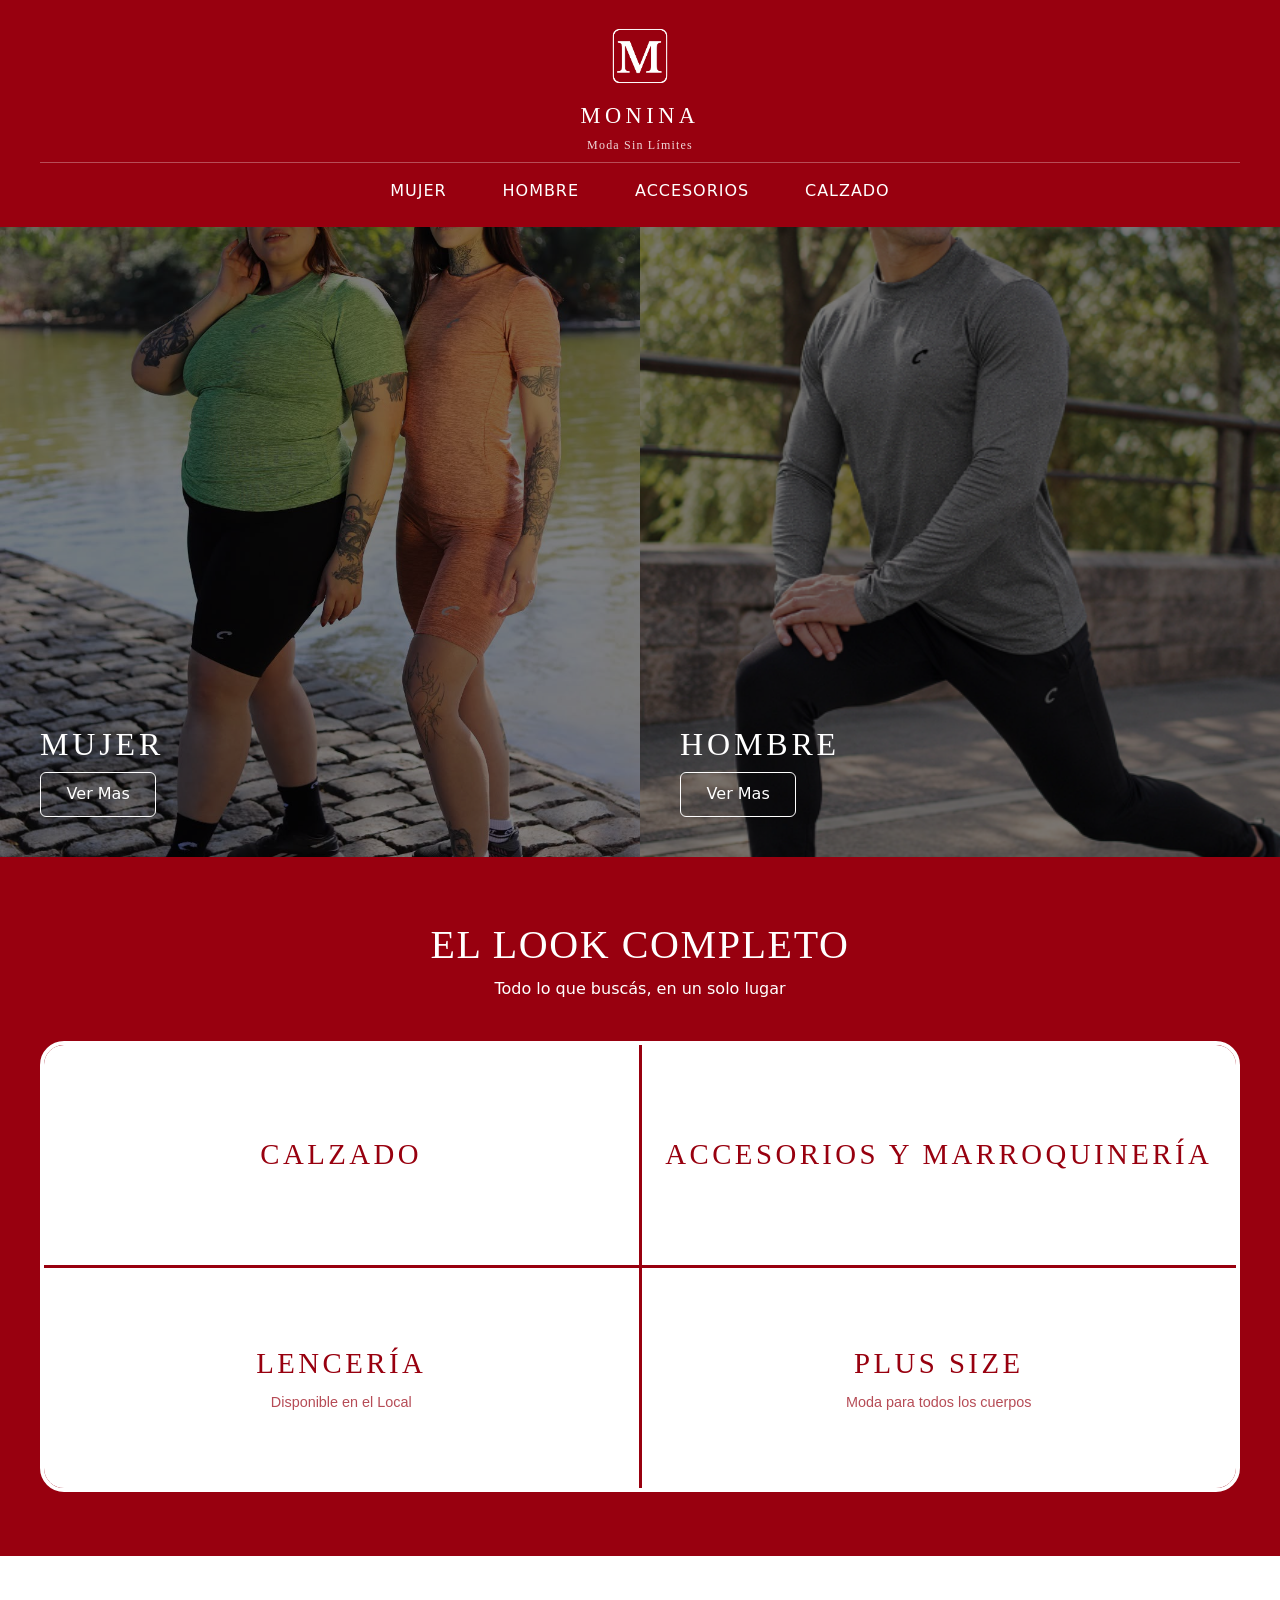
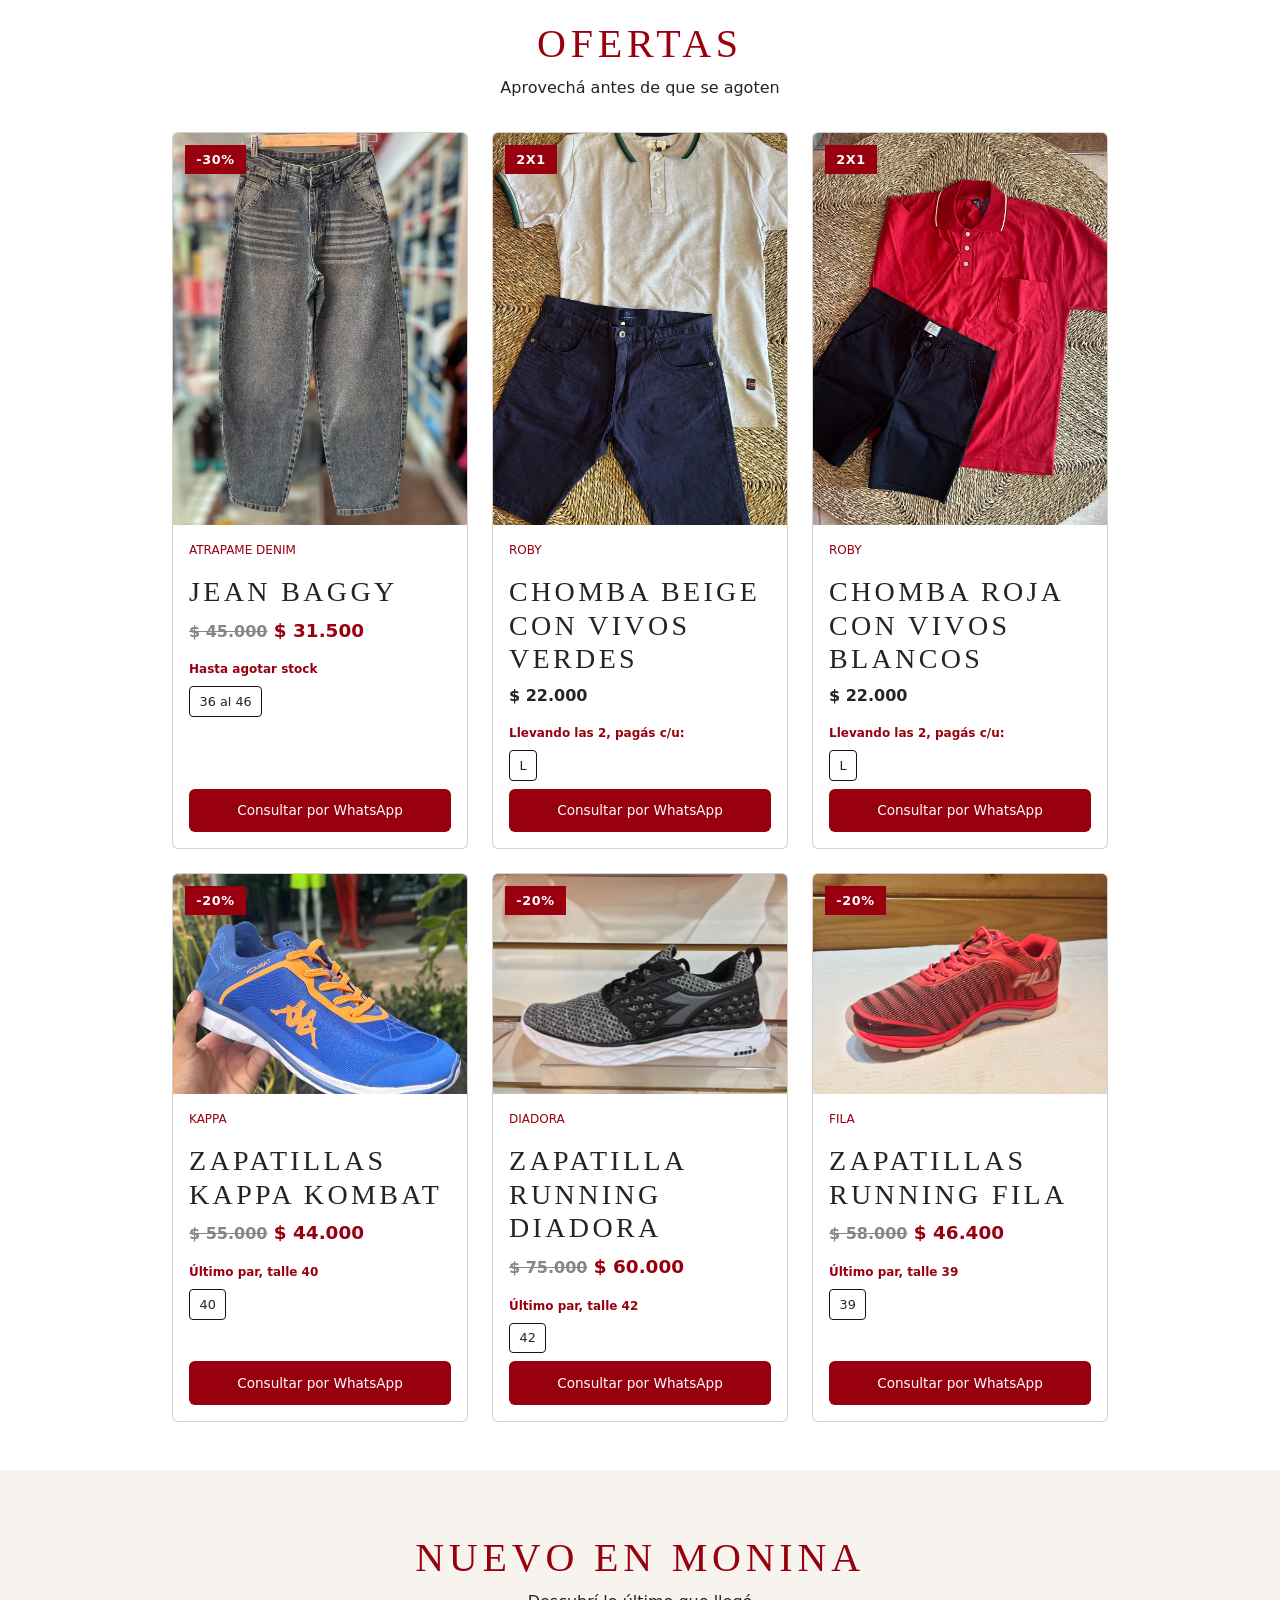
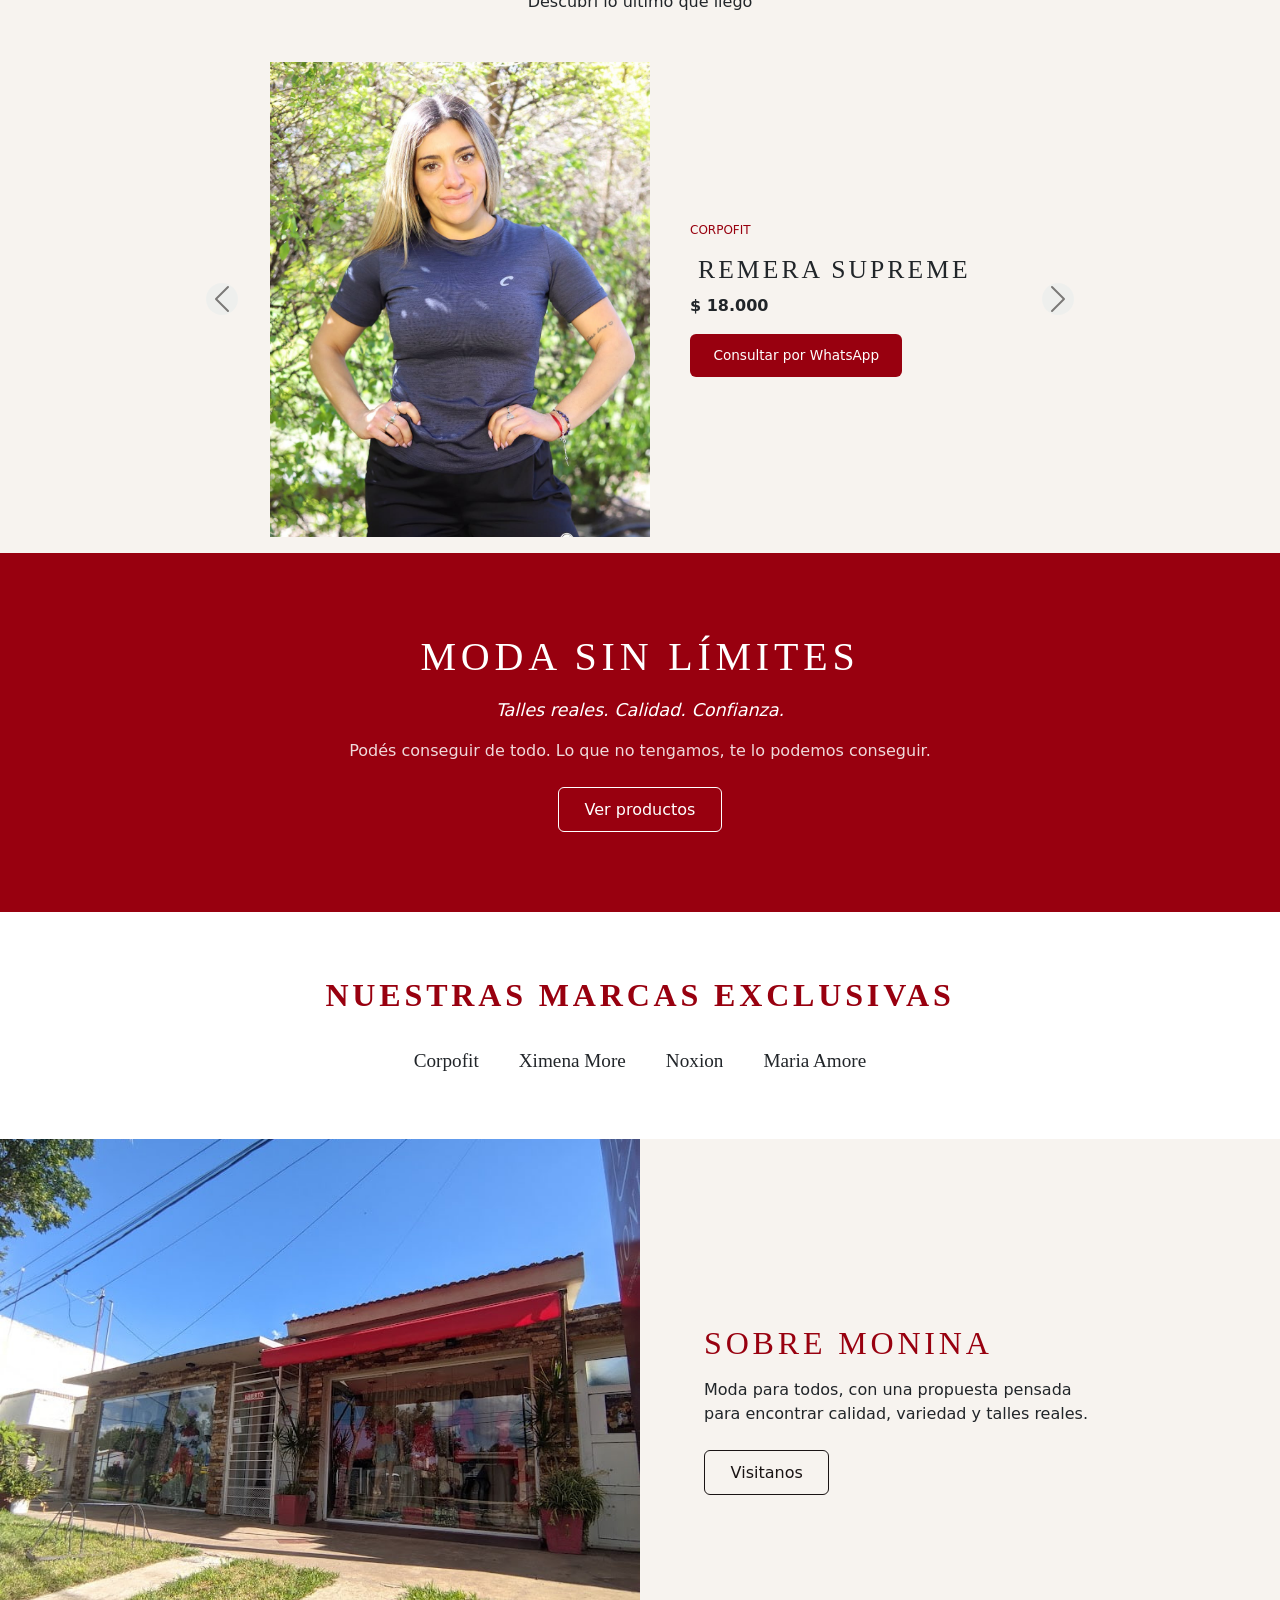
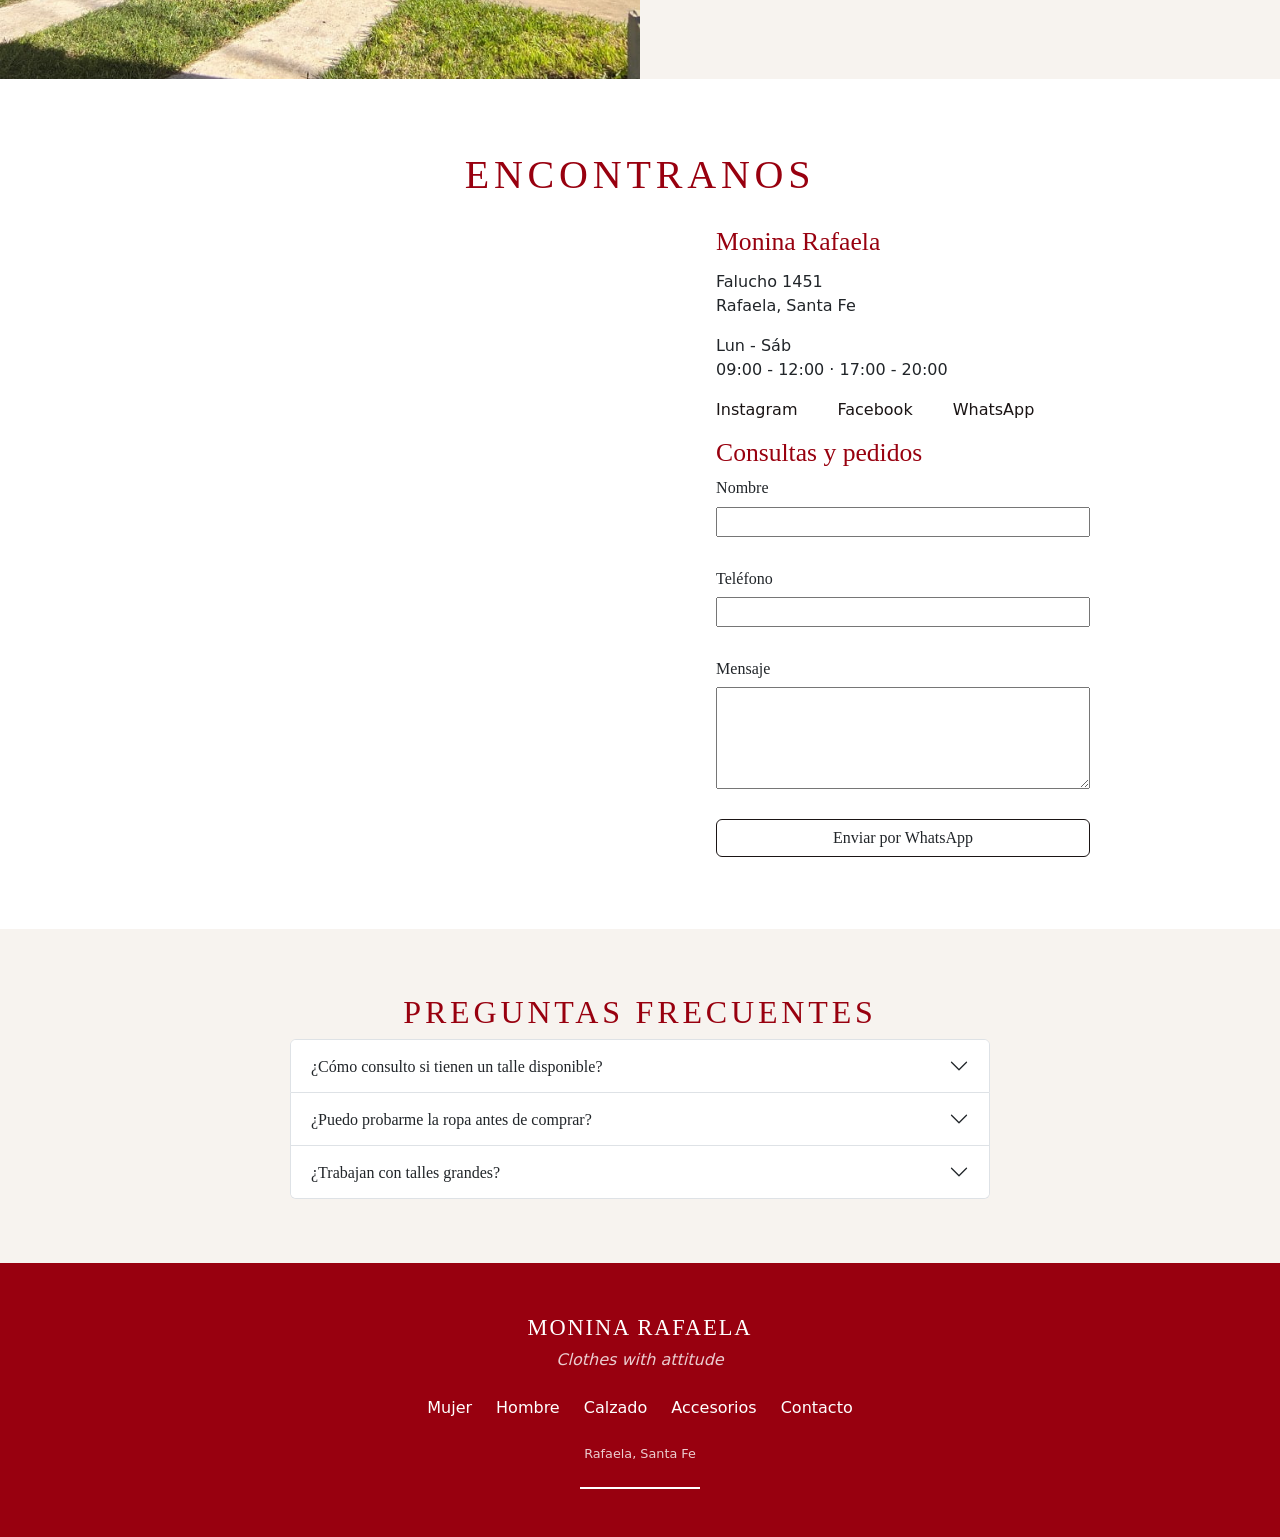
<file: index.html>
<!DOCTYPE html>
<html lang="es">

<head>
    <meta charset="UTF-8">
    <meta name="viewport" content="width=device-width, initial-scale=1.0">
    <link href="https://cdn.jsdelivr.net/npm/bootstrap@5.3.3/dist/css/bootstrap.min.css" rel="stylesheet">
    <link rel="stylesheet" href="style.css">
    <script src="script.js" defer></script>
    <title>Monina Rafaela - Moda Sin Limites</title>
</head>

<body>
    <header class="site-header">
        <nav class="navbar navbar-expand-lg" data-bs-theme="dark">
            <a href="index.html" class="logo">
                <img src="img/logo.png" alt="Monina Rafaela">
                <span class="logo-name">MONINA</span>
                <span class="logo-tagline d-none d-lg-block">Moda Sin Límites</span>
            </a>
            <button class="navbar-toggler" type="button" data-bs-toggle="collapse" data-bs-target="#navMonina"
                aria-controls="navMonina" aria-expanded="false" aria-label="Abrir menú">
                <span class="navbar-toggler-icon"></span>
            </button>
            <div class="navbar-collapse collapse" id="navMonina">
                <ul class="navbar-nav">
                    <li class="nav-item"><a class="nav-link" href="mujer.html">MUJER</a></li>
                    <li class="nav-item"><a class="nav-link" href="hombre.html">HOMBRE</a></li>
                    <li class="nav-item"><a class="nav-link" href="accesorios.html">ACCESORIOS</a></li>
                    <li class="nav-item"><a class="nav-link" href="calzado.html">CALZADO</a></li>
                </ul>
            </div>
        </nav>
    </header>

    <main>
        <h1 class="visually-hidden">Monina Rafaela — Moda Sin Límites</h1>
        <section class="hero">
            <a href="mujer.html" class="hero-panel hero-mujer">
                <div class="hero-content">
                    <h2>Mujer</h2>
                    <span class="btn btn-outline-light-custom">Ver Mas</span>
                </div>
            </a>
            <a href="hombre.html" class="hero-panel hero-hombre">
                <div class="hero-content">
                    <h2>Hombre</h2>
                    <span class="btn btn-outline-light-custom">Ver Mas</span>
                </div>
            </a>
        </section>
        <section class="descubri" aria-labelledby="descubri-title">
            <div class="descubri-heading">
                <h2 id="descubri-title">El Look Completo</h2>
                <p>Todo lo que buscás, en un solo lugar</p>
            </div>
            <div class="descubri-grid">
                <a href="calzado.html" class="descubri-tile descubri-tile-calzado">
                    <span>Calzado</span>
                </a>
                <a href="accesorios.html" class="descubri-tile descubri-tile-accesorios">
                    <span>Accesorios y Marroquinería</span>
                </a>

                <div class="descubri-tile tile-lenceria">
                    <span>Lencería</span>
                    <small>Disponible en el Local</small>
                </div>
                <div class="descubri-tile tile-plus">
                    <span>Plus Size</span>
                    <small>Moda para todos los cuerpos</small>
                </div>
            </div>
        </section>

        <section class="ofertas" aria-labelledby="ofertas-title">
          <div class="nuevo-heading">
             <h2 id="ofertas-title">Ofertas</h2>
             <p>Aprovechá antes de que se agoten</p>
          </div>
          <div class="productos-grid" id="ofertas-home"></div>
        </section>

        <section class="nuevo" aria-labelledby="nuevo-title">
            <div class="nuevo-heading">
                <h2 id="nuevo-title">Nuevo en Monina</h2>
                <p>Descubrí lo último que llegó</p>
            </div>

            <div id="carouselNuevo" class="carousel slide carousel-nuevo" data-bs-ride="carousel">

                <div class="carousel-inner">

                    <div class="carousel-item active">
                        <div class="producto-slide">
                            <div class="producto-img">
                                <img src="img/nuevo1.jpeg" alt="Producto Nuevo 1">
                            </div>
                            <div class="producto-info">
                                <p class="producto-marca">Corpofit</p>
                                <h3>Remera Supreme</h3>
                                <p class="producto-precio">$ 18.000</p>
                                <a href="https://wa.me/5493492315341?text=Hola!%20Quiero%20consultar%20por%20la%20Remera%20Supreme"
                                    class="btn btn-consultar" target="_blank" rel="noopener">Consultar por WhatsApp</a>
                            </div>
                        </div>
                    </div>

                    <div class="carousel-item">
                        <div class="producto-slide">
                            <div class="producto-img">
                                <img src="img/nuevo2.png" alt="Producto Nuevo 2">
                            </div>
                            <div class="producto-info">
                                <p class="producto-marca">Corpofit</p>
                                <h3>Remera Impulse</h3>
                                <p class="producto-precio">$ 18.000</p>
                                <a href="https://wa.me/5493492315341?text=Hola!%20Quiero%20consultar%20por%20la%20Remera%20Impulse"
                                    class="btn btn-consultar" target="_blank" rel="noopener">Consultar por WhatsApp</a>
                            </div>
                        </div>
                    </div>

                    <div class="carousel-item">
                        <div class="producto-slide">
                            <div class="producto-img">
                                <img src="img/nuevo3.JPG" alt="Producto Nuevo 3">
                            </div>
                            <div class="producto-info">
                                <p class="producto-marca">Atrapame Denim</p>
                                <h3>Jean Baggy</h3>
                                <p class="producto-precio">
                                    <del><span class="visually-hidden">Precio anterior:</span> $ 45.000</del>
                                    <ins>$ 31.500</ins>
                                </p>
                                <a href="https://wa.me/5493492315341?text=Hola!%20Quiero%20consultar%20por%20el%20Jean%20Baggy"
                                    class="btn btn-consultar" target="_blank" rel="noopener">Consultar por WhatsApp</a>
                            </div>
                        </div>
                    </div>

                </div>

                <button class="carousel-control-prev" type="button" data-bs-target="#carouselNuevo"
                    data-bs-slide="prev">
                    <span class="carousel-control-prev-icon" aria-hidden="true"></span>
                    <span class="visually-hidden">Anterior</span>
                </button>
                <button class="carousel-control-next" type="button" data-bs-target="#carouselNuevo"
                    data-bs-slide="next">
                    <span class="carousel-control-next-icon" aria-hidden="true"></span>
                    <span class="visually-hidden">Siguiente</span>
                </button>

            </div>
        </section>

        <section class="moda-limites" aria-labelledby="moda-title">
            <div class="moda-limites-overlay">
                <h2 id="moda-title">Moda Sin Límites</h2>
                <p class="moda-frase">Talles reales. Calidad. Confianza.</p>
                <p class="moda-texto">Podés conseguir de todo. Lo que no tengamos, te lo podemos conseguir.</p>
                <a href="#nuevo-title" class="btn btn-outline-light-custom">Ver productos</a>
            </div>
        </section>

        <section class="marcas" aria-labelledby="marcas-title">
            <h2 id="marcas-title">Nuestras Marcas Exclusivas</h2>
            <ul class="marcas-lista">
                <li>Corpofit</li>
                <li>Ximena More</li>
                <li>Noxion</li>
                <li>Maria Amore</li>
            </ul>
        </section>

        <section class="sobre" aria-labelledby="sobre-title">
            <div class="sobre-img">
                <img src="img/local.jpg" alt="Frente del local Monina en Falucho 1451">
            </div>
            <div class="sobre-texto">
                <h2 id="sobre-title"> Sobre Monina</h2>
                <p>Moda para todos, con una propuesta pensada para encontrar calidad, variedad y talles reales.</p>
                <a href="#encontranos-title" class="btn btn-outline-dark-custom">Visitanos</a>
            </div>
        </section>

        <section class="encontranos" aria-labelledby="encontranos-title">
            <h2 id="encontranos-title">Encontranos</h2>
            <div class="encontranos-grid">
                <iframe class="encontranos-mapa" title="Ubicación de Monina Rafaela en el mapa"
                    src="https://www.google.com/maps/embed?pb=!1m18!1m12!1m3!1d3410.758750361785!2d-61.51126858784886!3d-31.255101174229445!2m3!1f0!2f0!3f0!3m2!1i1024!2i768!4f13.1!3m3!1m2!1s0x95caaf72770aef39%3A0xea58c89f936d667!2sMonina!5e0!3m2!1ses-419!2sar!4v1790586676977!5m2!1ses-419!2sar"
                    allowfullscreen="" loading="lazy" referrerpolicy="strict-origin-when-cross-origin"></iframe>
                <div class="encontranos-datos">
                    <p class="encontranos-nombre">Monina Rafaela</p>
                    <p>Falucho 1451<br>Rafaela, Santa Fe</p>
                    <p>Lun - Sáb<br>09:00 - 12:00 · 17:00 - 20:00</p>
                    <ul class="redes-lista">
                        <li>
                            <a href="https://instagram.com/monina_rafaela" target="_blank" rel="noopener"
                                aria-label="Instagram de Monina">Instagram</a>
                        </li>
                        <li>
                            <a href="https://www.facebook.com/moninaraf" target="_blank" rel="noopener"
                                aria-label="Facebook de Monina">Facebook</a>
                        </li>
                        <li>
                            <a href="https://wa.me/5493492315341" target="_blank" rel="noopener"
                                aria-label="WhatsApp de Monina">WhatsApp</a>
                        </li>
                    </ul>

                    <h5 class="encontranos-contacto">Consultas y pedidos</h5>

                    <form id="form-contacto" class="formulario-contacto" novalidate>
                        <label for="nombre">Nombre</label>
                        <input type="text" id="nombre" name="nombre">
                        <p class="error-campo" id="error-nombre"></p>
 
                        <label for="telefono">Teléfono</label>
                        <input type="tel" id="telefono" name="telefono">
                        <p class="error-campo" id="error-telefono"></p>

                        <label for="mensaje">Mensaje</label>
                        <textarea id="mensaje" name="mensaje" rows="4"></textarea>
                        <p class="error-campo" id="error-mensaje"></p>

                        <button type="submit" class="btn btn-outline-dark-custom">Enviar por WhatsApp</button>
                        <p id="contacto-exito" class="oculto exito"></p>
                    </form>
                </div>
            </div>
        </section>



        <section class="faq" aria-labelledby="faq-title">
            <h2 id="faq-title">Preguntas Frecuentes</h2>
            <div class="accordion" id="accordionFaq">
                <div class="accordion-item">
                    <h3 class="accordion-header">
                        <button class="accordion-button collapsed" type="button" data-bs-toggle="collapse"
                            data-bs-target="#faq1" aria-expanded="false" aria-controls="faq1">
                            ¿Cómo consulto si tienen un talle disponible?
                        </button>
                    </h3>

                    <div id="faq1" class="accordion-collapse collapse" data-bs-parent="#accordionFaq">
                        <div class="accordion-body">
                            Por WhatsApp, antes de acercarte al local.
                        </div>

                    </div>

                </div>

                <div class="accordion-item">
                    <h3 class="accordion-header">
                        <button class="accordion-button collapsed" type="button" data-bs-toggle="collapse"
                            data-bs-target="#faq2" aria-expanded="false" aria-controls="faq2">
                            ¿Puedo probarme la ropa antes de comprar?
                        </button>
                    </h3>

                    <div id="faq2" class="accordion-collapse collapse" data-bs-parent="#accordionFaq">
                        <div class="accordion-body">
                            Sí, en el local: Falucho 1451, Rafaela.
                        </div>

                    </div>

                </div>

                <div class="accordion-item">
                    <h3 class="accordion-header">
                        <button class="accordion-button collapsed" type="button" data-bs-toggle="collapse"
                            data-bs-target="#faq3" aria-expanded="false" aria-controls="faq3">
                            ¿Trabajan con talles grandes?
                        </button>
                    </h3>

                    <div id="faq3" class="accordion-collapse collapse" data-bs-parent="#accordionFaq">
                        <div class="accordion-body">
                            Sí, tenemos línea Plus Size con talles reales.
                        </div>

                    </div>
                </div>
            </div>
        </section>
    </main>

    <footer class="site-footer">
        <div class="footer-content">
            <p class="footer-marca">Monina Rafaela</p>
            <p class="footer-slogan">Clothes with attitude</p>
            <nav aria-label="Navegación del pie de página">
                <ul class="footer-nav">
                    <li><a href="mujer.html">Mujer</a></li>
                    <li><a href="hombre.html">Hombre</a></li>
                    <li><a href="calzado.html">Calzado</a></li>
                    <li><a href="accesorios.html">Accesorios</a></li>
                    <li><a href="#encontranos-title">Contacto</a></li>
                </ul>
            </nav>
            <p class="footer-ubicacion">Rafaela, Santa Fe</p>
        </div>
        <div class="footer-linea"></div>

    </footer>
    <script src="https://cdn.jsdelivr.net/npm/bootstrap@5.3.3/dist/js/bootstrap.bundle.min.js"></script>
</body>

</html>
</file>
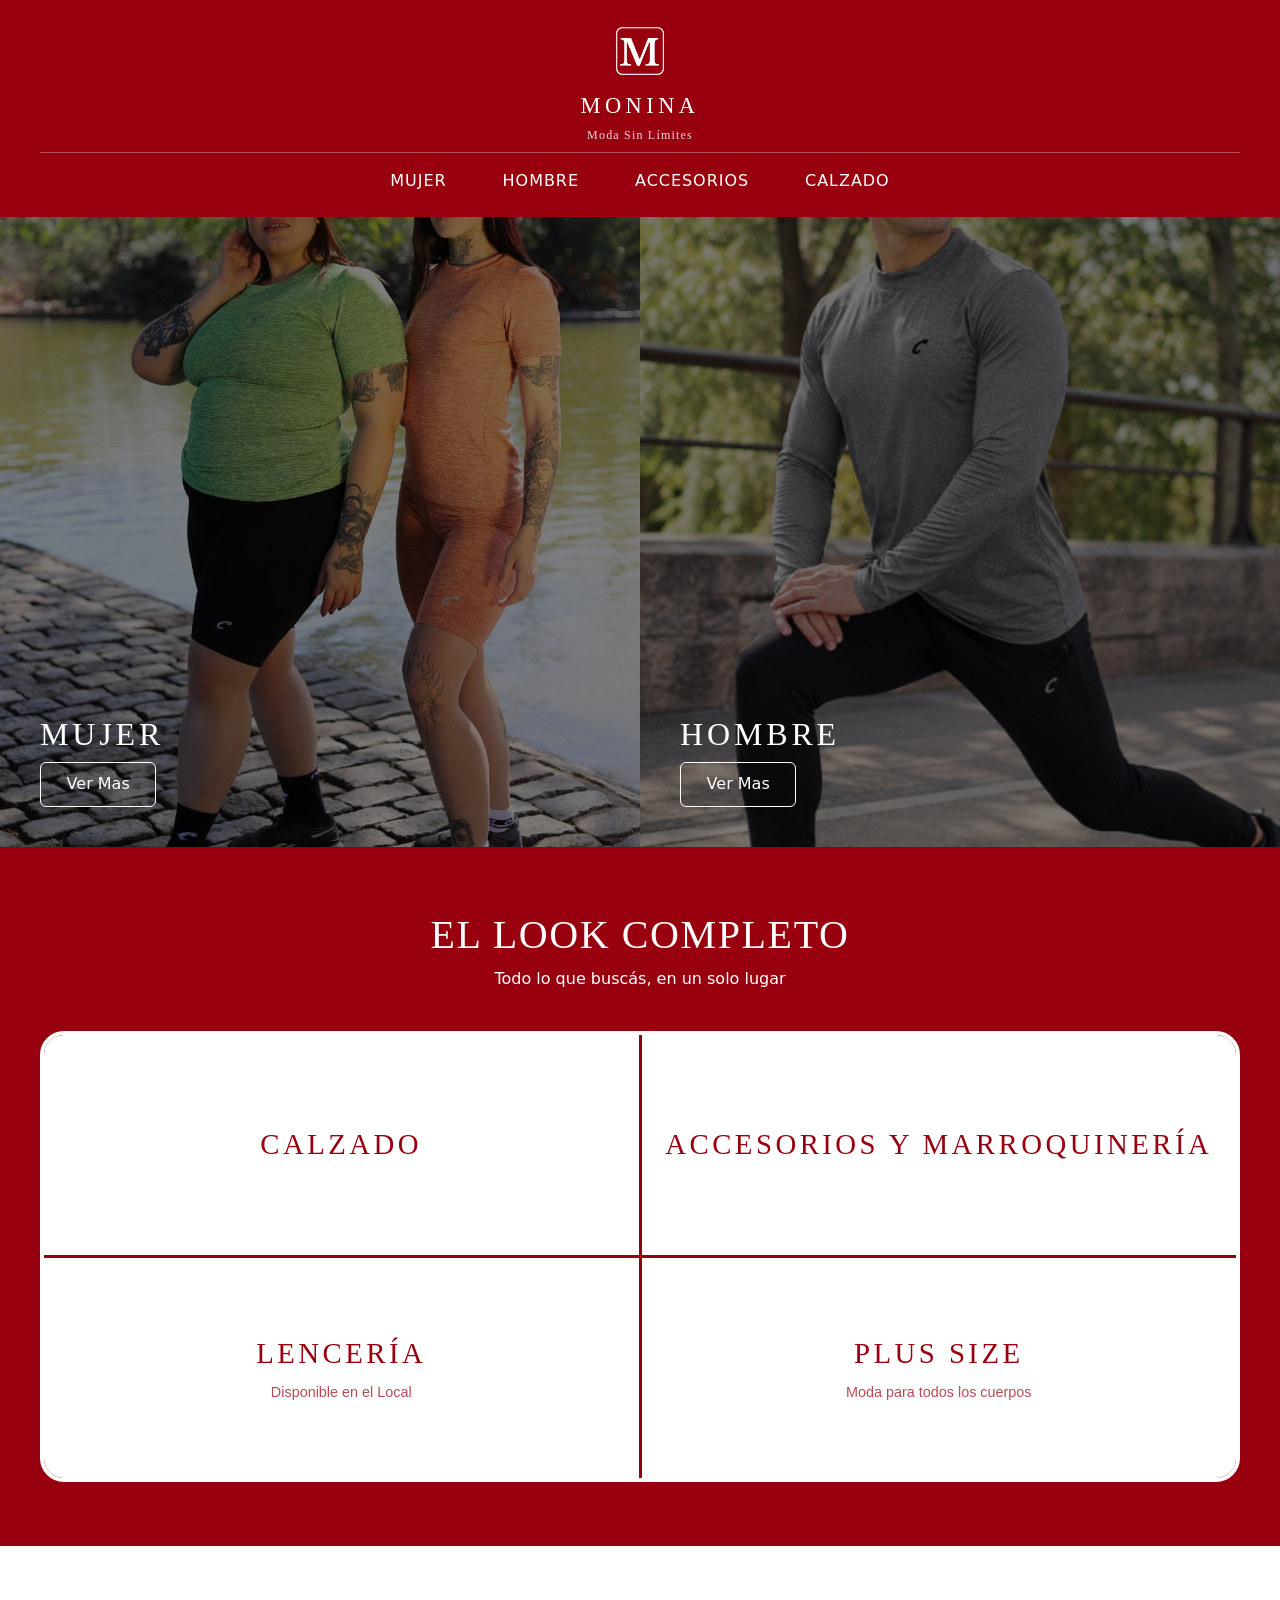
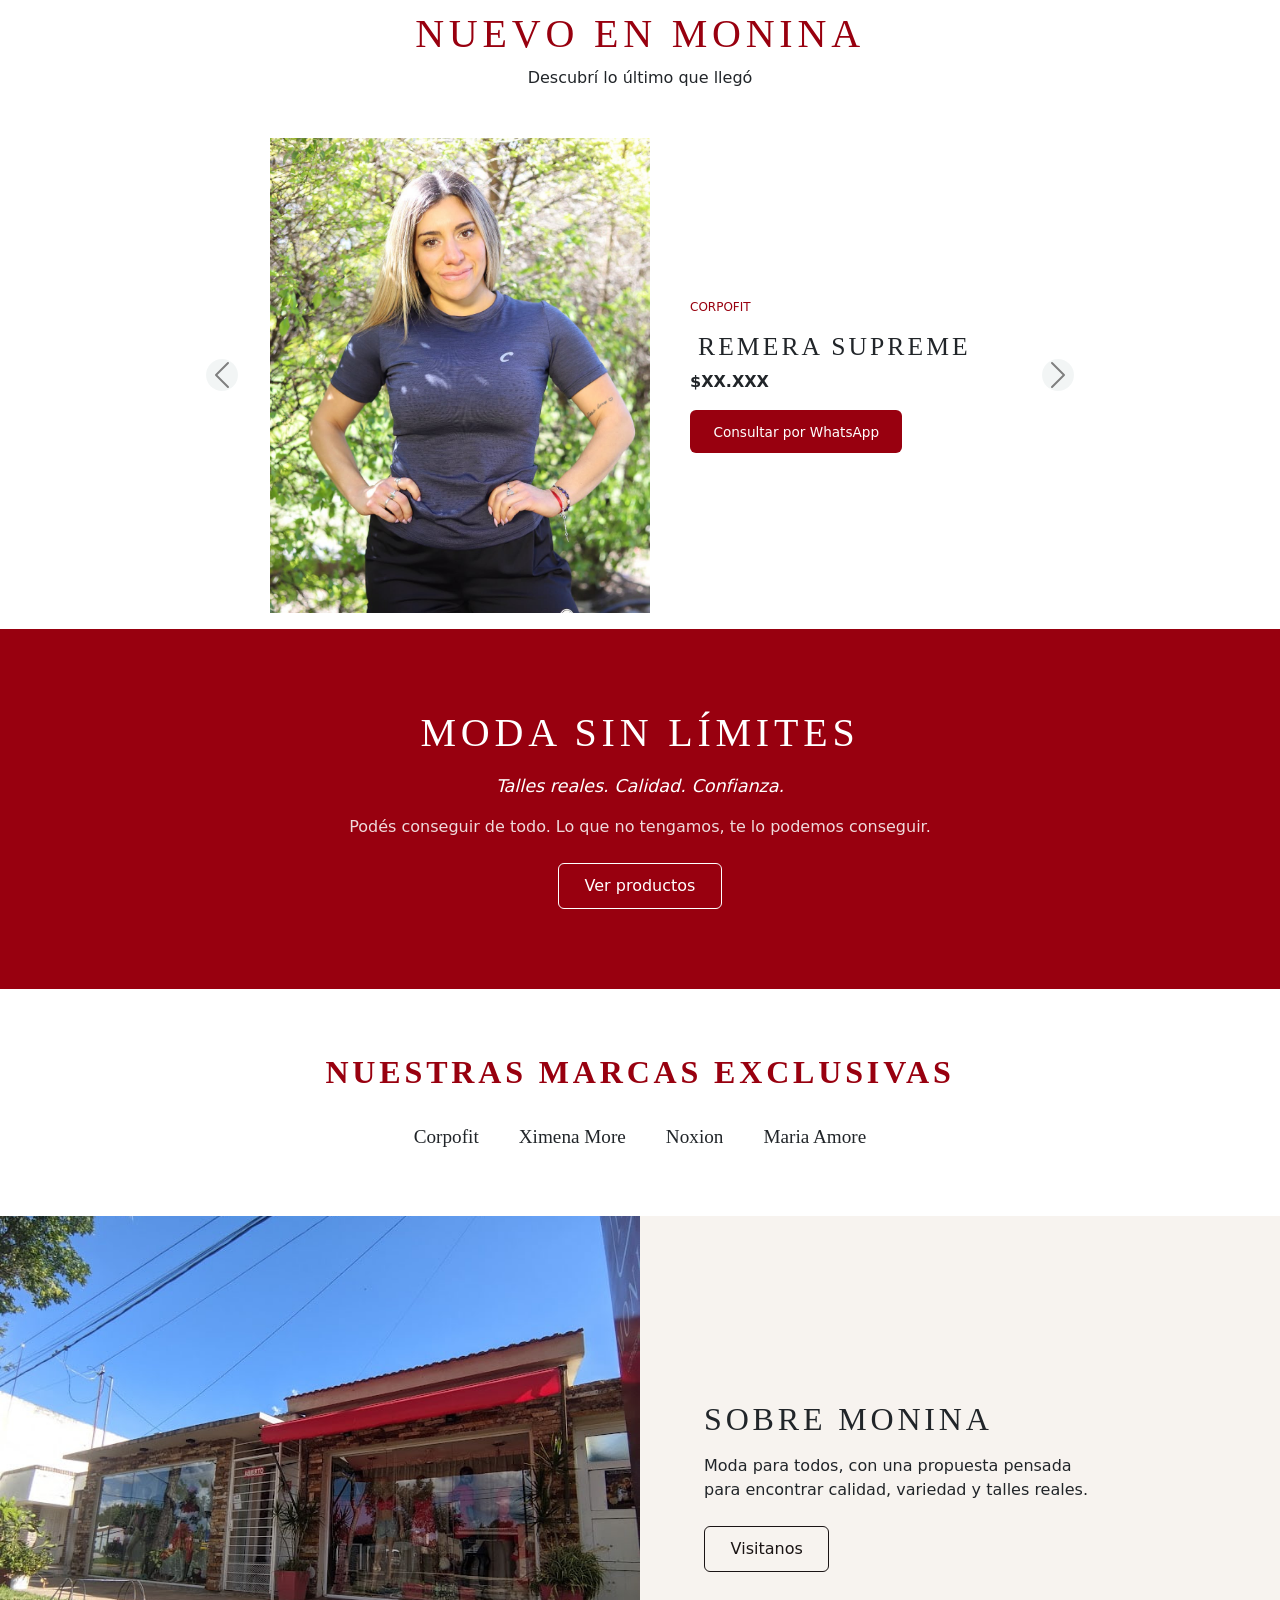
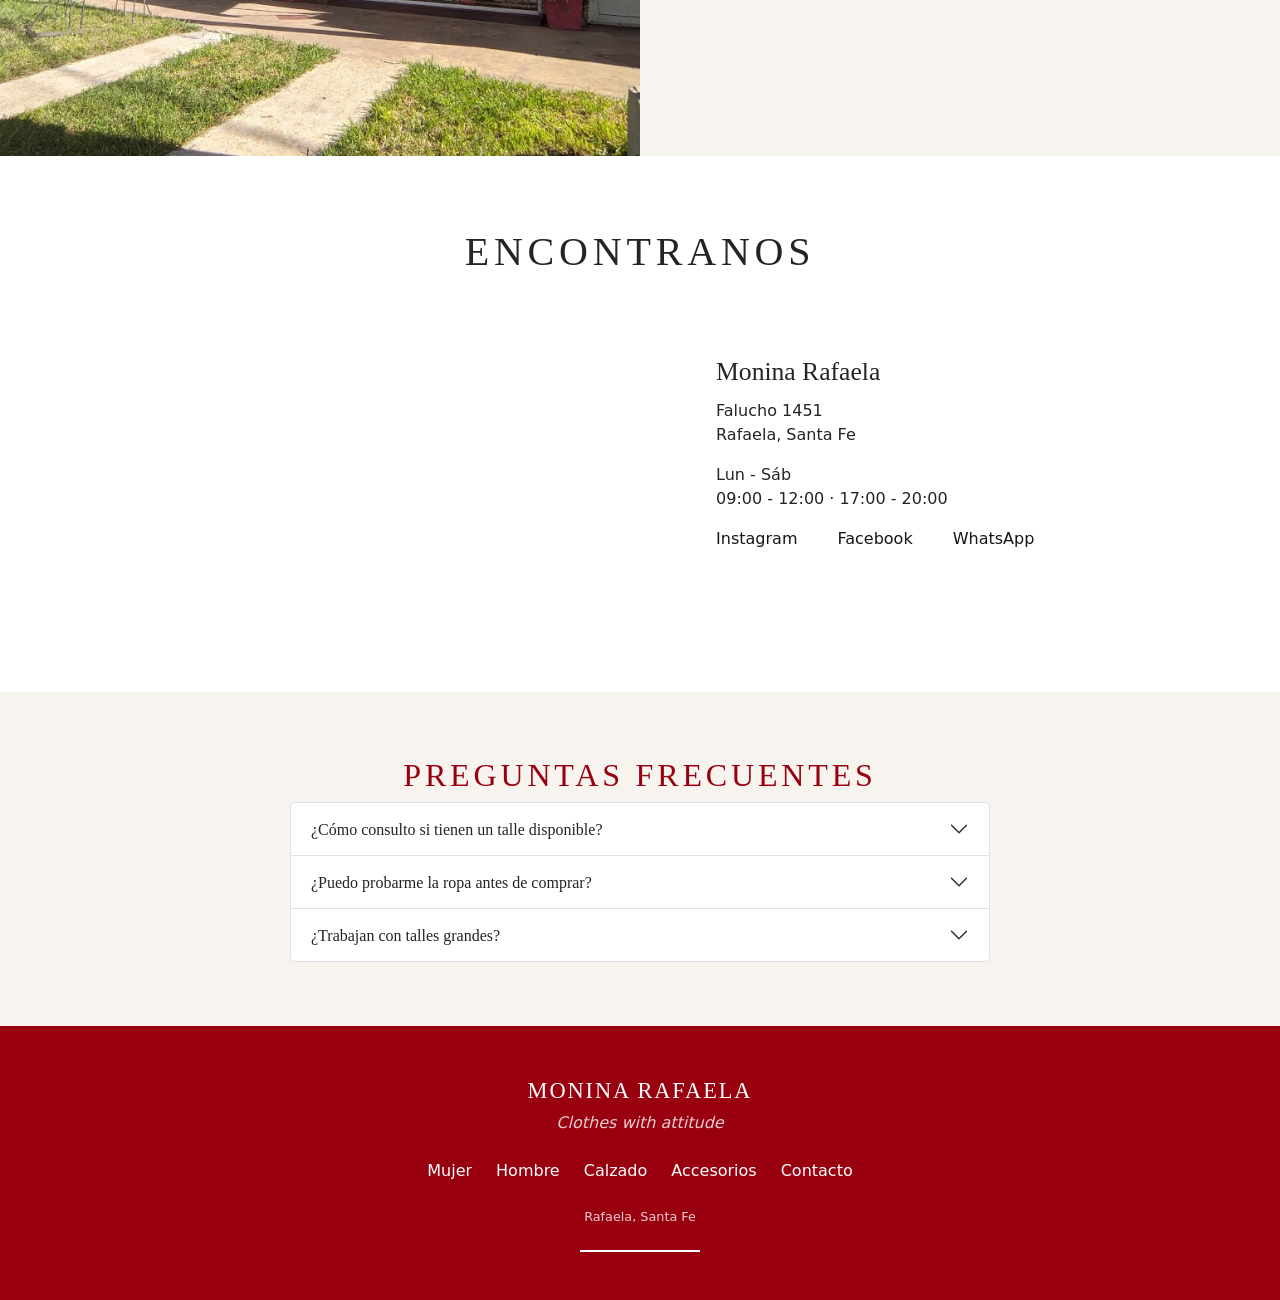
<file: TrabajoFinal/index.html>
<!DOCTYPE html>
<html lang="es">

<head>
    <meta charset="UTF-8">
    <meta name="viewport" content="width=device-width, initial-scale=1.0">
    <link href="https://cdn.jsdelivr.net/npm/bootstrap@5.3.3/dist/css/bootstrap.min.css" rel="stylesheet">
    <link rel="stylesheet" href="style.css">
    <title>Monina Rafaela - Moda Sin Limites</title>
</head>

<body>
    <header class="site-header">
        <nav class="navbar navbar-expand-lg" data-bs-theme="dark">
            <a href="index.html" class="logo">
                <img src="img/logo.png" alt="Monina Rafaela">
                <span class="logo-name">MONINA</span>
                <span class="logo-tagline d-none d-lg-block">Moda Sin Límites</span>
            </a>
            <button class="navbar-toggler" type="button" data-bs-toggle="collapse" data-bs-target="#navMonina"
                aria-controls="navMonina" aria-expanded="false" aria-label="Abrir menú">
                <span class="navbar-toggler-icon"></span>
            </button>
            <div class="navbar-collapse collapse" id="navMonina">
                <ul class="navbar-nav">
                    <li class="nav-item"><a class="nav-link" href="mujer.html">MUJER</a></li>
                    <li class="nav-item"><a class="nav-link" href="hombre.html">HOMBRE</a></li>
                    <li class="nav-item"><a class="nav-link" href="accesorios.html">ACCESORIOS</a></li>
                    <li class="nav-item"><a class="nav-link" href="calzado.html">CALZADO</a></li>
                </ul>
            </div>
        </nav>
    </header>

    <main>
        <h1 class="visually-hidden">Monina Rafaela — Moda Sin Límites</h1>
        <section class="hero">
            <a href="mujer.html" class="hero-panel hero-mujer">
                <div class="hero-content">
                    <h2>Mujer</h2>
                    <span class="btn btn-outline-light-custom">Ver Mas</span>
                </div>
            </a>
            <a href="hombre.html" class="hero-panel hero-hombre">
                <div class="hero-content">
                    <h2>Hombre</h2>
                    <span class="btn btn-outline-light-custom">Ver Mas</span>
                </div>
            </a>
        </section>
        <section class="descubri" aria-labelledby="descubri-title">
            <div class="descubri-heading">
                <h2 id="descubri-title">El Look Completo</h2>
                <p>Todo lo que buscás, en un solo lugar</p>
            </div>
            <div class="descubri-grid">
                <a href="calzado.html" class="descubri-tile descubri-tile-calzado">
                    <span>Calzado</span>
                </a>
                <a href="accesorios.html" class="descubri-tile descubri-tile-accesorios">
                    <span>Accesorios y Marroquinería</span>
                </a>

                <div class="descubri-tile tile-lenceria">
                    <span>Lencería</span>
                    <small>Disponible en el Local</small>
                </div>
                <div class="descubri-tile tile-plus">
                    <span>Plus Size</span>
                    <small>Moda para todos los cuerpos</small>
                </div>
            </div>
        </section>

        <section class="nuevo" aria-labelledby="nuevo-title">
            <div class="nuevo-heading">
                <h2 id="nuevo-title">Nuevo en Monina</h2>
                <p>Descubrí lo último que llegó</p>
            </div>

            <div id="carouselNuevo" class="carousel slide carousel-nuevo" data-bs-ride="carousel">

                <div class="carousel-inner">

                    <div class="carousel-item active">
                        <div class="producto-slide">
                            <div class="producto-img">
                                <img src="img/nuevo1.jpeg" alt="Producto Nuevo 1">
                            </div>
                            <div class="producto-info">
                                <p class="producto-marca">Corpofit</p>
                                <h3>Remera Supreme</h3>
                                <p class="producto-precio">$XX.XXX</p>
                                <a href="https://wa.me/5493492315341?text=Hola!%20Quiero%20consultar%20por%20la%20Remera%20Supreme"
                                    class="btn btn-consultar" target="_blank" rel="noopener">Consultar por WhatsApp</a>
                            </div>
                        </div>
                    </div>

                    <div class="carousel-item">
                        <div class="producto-slide">
                            <div class="producto-img">
                                <img src="img/nuevo2.png" alt="Producto Nuevo 2">
                            </div>
                            <div class="producto-info">
                                <p class="producto-marca">Corpofit</p>
                                <h3>Remera Impulse</h3>
                                <p class="producto-precio">$XX.XXX</p>
                                <a href="https://wa.me/5493492315341?text=Hola!%20Quiero%20consultar%20por%20la%20Remera%20Impulse"
                                    class="btn btn-consultar" target="_blank" rel="noopener">Consultar por WhatsApp</a>
                            </div>
                        </div>
                    </div>

                    <div class="carousel-item">
                        <div class="producto-slide">
                            <div class="producto-img">
                                <img src="img/nuevo3.JPG" alt="Producto Nuevo 3">
                            </div>
                            <div class="producto-info">
                                <p class="producto-marca">Atrapame Denim</p>
                                <h3>Jean Baggy</h3>
                                <p class="producto-precio">$XX.XXX</p>
                                <a href="https://wa.me/5493492315341?text=Hola!%20Quiero%20consultar%20por%20el%20Jean%20Baggy"
                                    class="btn btn-consultar" target="_blank" rel="noopener">Consultar por WhatsApp</a>
                            </div>
                        </div>
                    </div>

                </div>

                <button class="carousel-control-prev" type="button" data-bs-target="#carouselNuevo"
                    data-bs-slide="prev">
                    <span class="carousel-control-prev-icon" aria-hidden="true"></span>
                    <span class="visually-hidden">Anterior</span>
                </button>
                <button class="carousel-control-next" type="button" data-bs-target="#carouselNuevo"
                    data-bs-slide="next">
                    <span class="carousel-control-next-icon" aria-hidden="true"></span>
                    <span class="visually-hidden">Siguiente</span>
                </button>

            </div>
        </section>

        <section class="moda-limites" aria-labelledby="moda-title">
            <div class="moda-limites-overlay">
                <h2 id="moda-title">Moda Sin Límites</h2>
                <p class="moda-frase">Talles reales. Calidad. Confianza.</p>
                <p class="moda-texto">Podés conseguir de todo. Lo que no tengamos, te lo podemos conseguir.</p>
                <a href="#nuevo-title" class="btn btn-outline-light-custom">Ver productos</a>
            </div>
        </section>

        <section class="marcas" aria-labelledby="marcas-title">
            <h2 id="marcas-title">Nuestras Marcas Exclusivas</h2>
            <ul class="marcas-lista">
                <li>Corpofit</li>
                <li>Ximena More</li>
                <li>Noxion</li>
                <li>Maria Amore</li>
            </ul>
        </section>

        <section class="sobre" aria-labelledby="sobre-title">
            <div class="sobre-img">
                <img src="img/local.jpg" alt="Frente del local Monina en Falucho 1451">
            </div>
            <div class="sobre-texto">
                <h2 id="sobre-title"> Sobre Monina</h2>
                <p>Moda para todos, con una propuesta pensada para encontrar calidad, variedad y talles reales.</p>
                <a href="#encontranos-title" class="btn btn-outline-dark-custom">Visitanos</a>
            </div>
        </section>

        <section class="encontranos" aria-labelledby="encontranos-title">
            <h2 id="encontranos-title">Encontranos</h2>
            <div class="encontranos-grid">
                <iframe class="encontranos-mapa" title="Ubicación de Monina Rafaela en el mapa"
                    src="https://www.google.com/maps/embed?pb=!1m18!1m12!1m3!1d3410.758750361785!2d-61.51126858784886!3d-31.255101174229445!2m3!1f0!2f0!3f0!3m2!1i1024!2i768!4f13.1!3m3!1m2!1s0x95caaf72770aef39%3A0xea58c89f936d667!2sMonina!5e0!3m2!1ses-419!2sar!4v1790586676977!5m2!1ses-419!2sar"
                    allowfullscreen="" loading="lazy" referrerpolicy="strict-origin-when-cross-origin"></iframe>
                <div class="encontranos-datos">
                    <p class="encontranos-nombre">Monina Rafaela</p>
                    <p>Falucho 1451<br>Rafaela, Santa Fe</p>
                    <p>Lun - Sáb<br>09:00 - 12:00 · 17:00 - 20:00</p>
                    <ul class="redes-lista">
                        <li>
                            <a href="https://instagram.com/monina_rafaela" target="_blank" rel="noopener"
                                aria-label="Instagram de Monina">Instagram</a>
                        </li>
                        <li>
                            <a href="https://www.facebook.com/moninaraf" target="_blank" rel="noopener"
                                aria-label="Facebook de Monina">Facebook</a>
                        </li>
                        <li>
                            <a href="https://wa.me/5493492315341" target="_blank" rel="noopener"
                                aria-label="WhatsApp de Monina">WhatsApp</a>
                        </li>

                    </ul>
                </div>
            </div>
        </section>

        <section class="faq" aria-labelledby="faq-title">
            <h2 id="faq-title">Preguntas Frecuentes</h2>
            <div class="accordion" id="accordionFaq">
                <div class="accordion-item">
                    <h3 class="accordion-header">
                        <button class="accordion-button collapsed" type="button" data-bs-toggle="collapse"
                            data-bs-target="#faq1" aria-expanded="false" aria-controls="faq1">
                            ¿Cómo consulto si tienen un talle disponible?
                        </button>
                    </h3>

                    <div id="faq1" class="accordion-collapse collapse" data-bs-parent="#accordionFaq">
                        <div class="accordion-body">
                            Por WhatsApp, antes de acercarte al local.
                        </div>

                    </div>

                </div>

                <div class="accordion-item">
                    <h3 class="accordion-header">
                        <button class="accordion-button collapsed" type="button" data-bs-toggle="collapse"
                            data-bs-target="#faq2" aria-expanded="false" aria-controls="faq2">
                            ¿Puedo probarme la ropa antes de comprar?
                        </button>
                    </h3>

                    <div id="faq2" class="accordion-collapse collapse" data-bs-parent="#accordionFaq">
                        <div class="accordion-body">
                           Sí, en el local: Falucho 1451, Rafaela. 
                        </div>

                    </div>

                </div>

                <div class="accordion-item">
                    <h3 class="accordion-header">
                        <button class="accordion-button collapsed" type="button" data-bs-toggle="collapse"
                            data-bs-target="#faq3" aria-expanded="false" aria-controls="faq3">
                            ¿Trabajan con talles grandes?
                        </button>
                    </h3>

                    <div id="faq3" class="accordion-collapse collapse" data-bs-parent="#accordionFaq">
                        <div class="accordion-body">
                            Sí, tenemos línea Plus Size con talles reales.
                        </div>

                    </div>
                </div>
            </div>
        </section>
    </main>

    <footer class="site-footer">
        <div class="footer-content">
            <p class="footer-marca">Monina Rafaela</p>
            <p class="footer-slogan">Clothes with attitude</p>
            <nav aria-label="Navegación del pie de página">
                <ul class="footer-nav">
                    <li><a href="mujer.html">Mujer</a></li>
                    <li><a href="hombre.html">Hombre</a></li>
                    <li><a href="calzado.html">Calzado</a></li>
                    <li><a href="accesorios.html">Accesorios</a></li>
                    <li><a href="#encontranos-title">Contacto</a></li>
                </ul>
            </nav>
            <p class="footer-ubicacion">Rafaela, Santa Fe</p>
        </div>
        <div class="footer-linea"></div>

    </footer>
    <script src="https://cdn.jsdelivr.net/npm/bootstrap@5.3.3/dist/js/bootstrap.bundle.min.js"></script>
</body>

</html>
</file>
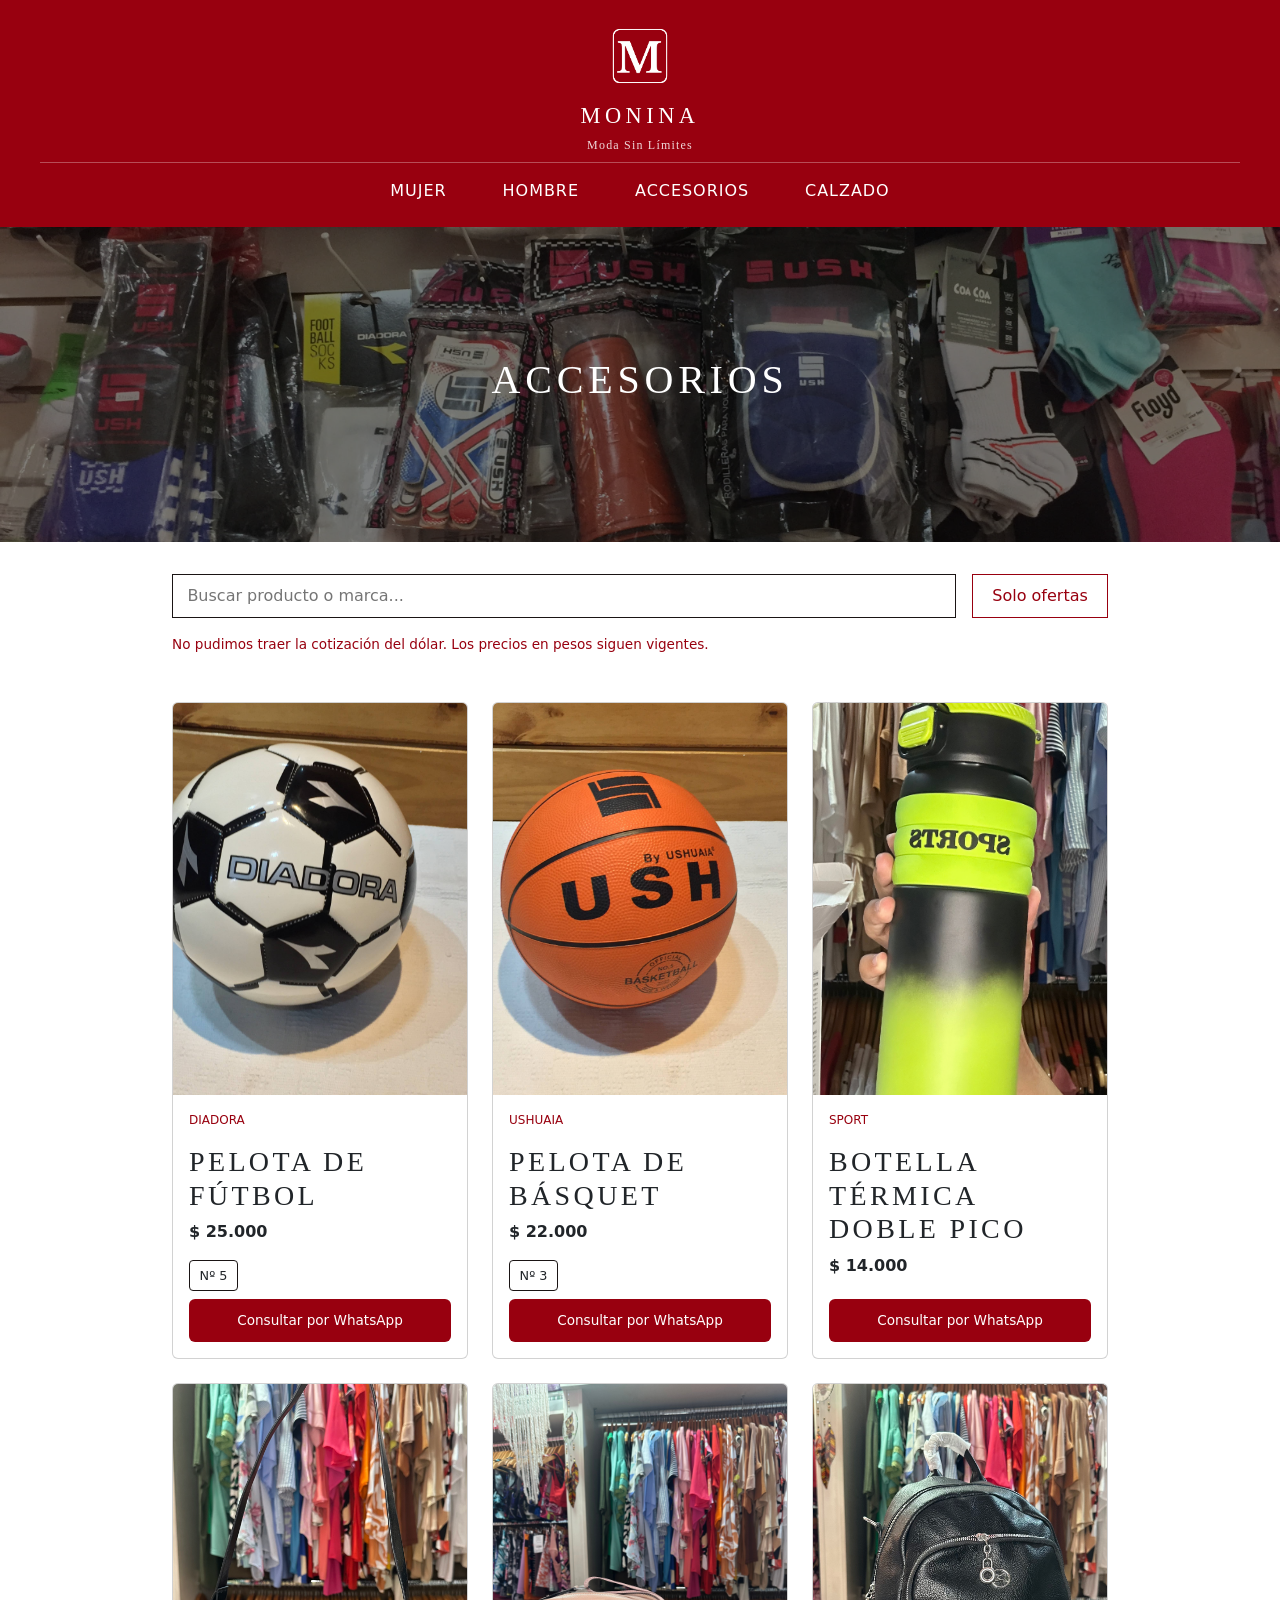
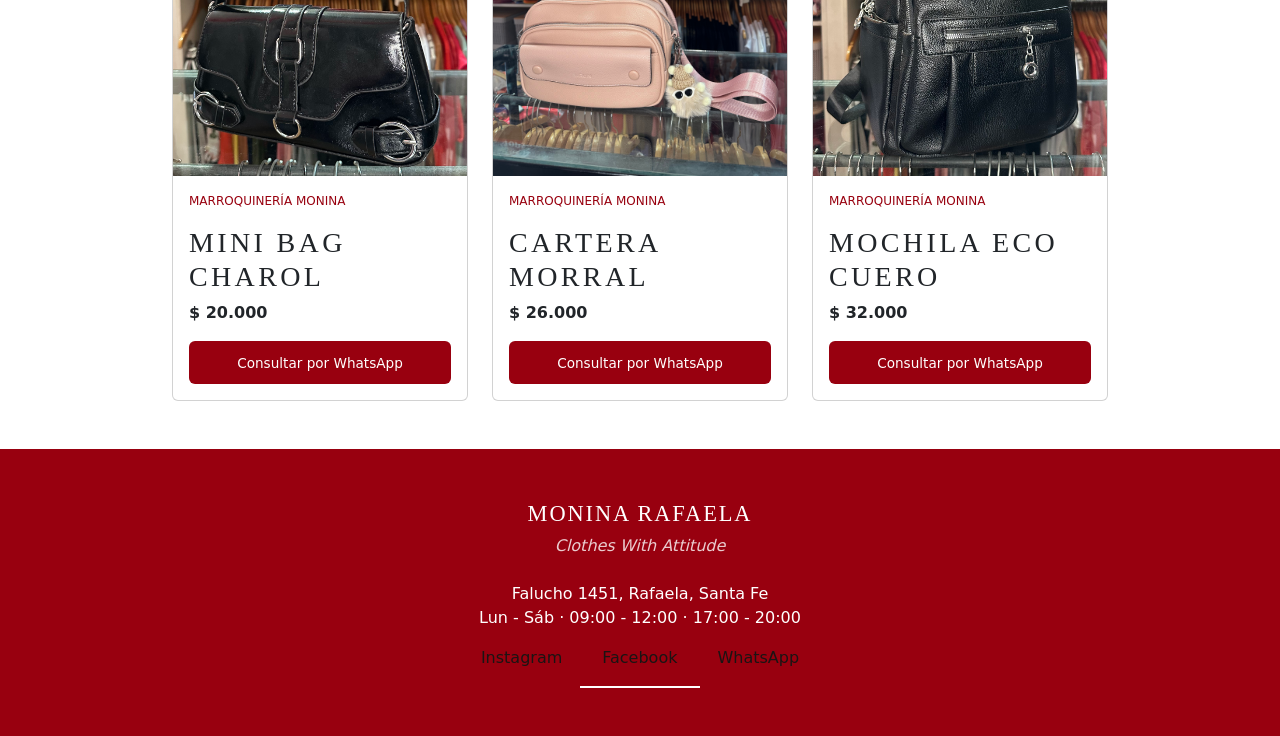
<file: accesorios.html>
<!DOCTYPE html>
<html lang="es">

<head>
    <meta charset="UTF-8">
    <meta name="viewport" content="width=device-width, initial-scale=1.0">
    <link href="https://cdn.jsdelivr.net/npm/bootstrap@5.3.3/dist/css/bootstrap.min.css" rel="stylesheet">
    <link rel="stylesheet" href="style.css">
    <script src="script.js" defer></script>
    <title>Accesorios - Monina Rafaela</title>
</head>

<body>
    <header class="site-header">
        <nav class="navbar navbar-expand-lg" data-bs-theme="dark">
            <a href="index.html" class="logo">
                <img src="img/logo.png" alt="Monina Rafaela">
                <span class="logo-name">MONINA</span>
                <span class="logo-tagline d-none d-lg-block">Moda Sin Límites</span>
            </a>
            <button class="navbar-toggler" type="button" data-bs-toggle="collapse" data-bs-target="#navMonina"
                aria-controls="navMonina" aria-expanded="false" aria-label="Abrir menú">
                <span class="navbar-toggler-icon"></span>
            </button>
            <div class="navbar-collapse collapse" id="navMonina">
                <ul class="navbar-nav">
                    <li class="nav-item"><a class="nav-link" href="mujer.html">MUJER</a></li>
                    <li class="nav-item"><a class="nav-link" href="hombre.html">HOMBRE</a></li>
                    <li class="nav-item"><a class="nav-link" href="accesorios.html">ACCESORIOS</a></li>
                    <li class="nav-item"><a class="nav-link" href="calzado.html">CALZADO</a></li>
                </ul>
            </div>
        </nav>
    </header>

    <main>
        <section class=" hero-panel hero-categoria hero-categoria-accesorios">
            <div class="hero-content">
                <h1>Accesorios</h1>
            </div>
        </section>

         <section class="herramientas">
        <input type="search" id="buscador" placeholder="Buscar producto o marca..." aria-label="Buscar producto">
        <button type="button" id="btn-ofertas" class="btn-filtro">Solo ofertas</button>
        <p id="cotizacion-dolar" class="cotizacion"></p>
    </section>

    <div class="productos-grid" id="productos" data-categoria="accesorios"></div>
    <p id="sin-resultados" class="oculto sin-resultados">No encontramos productos con esa búsqueda.</p>


    </main>

    <footer class="site-footer">
        <div class="footer-content">
            <p class="footer-marca">Monina Rafaela</p>
            <p class="footer-slogan">Clothes With Attitude</p>

            <address class="footer-direccion">
                Falucho 1451, Rafaela, Santa Fe <br>
                Lun - Sáb · 09:00 - 12:00 · 17:00 - 20:00
            </address>

            <ul class="redes-lista footer-redes">
                <li>
                    <a href="https://instagram.com/monina_rafaela" target="_blank" rel="noopener"
                        aria-label="Instagram de Monina">Instagram</a>
                </li>
                <li>
                    <a href="https://www.facebook.com/moninaraf" target="_blank" rel="noopener"
                        aria-label="Facebook de Monina">Facebook</a>
                </li>
                <li>
                    <a href="https://wa.me/5493492315341" target="_blank" rel="noopener"
                        aria-label="WhatsApp de Monina">WhatsApp</a>
                </li>

            </ul>
        </div>
        <div class="footer-linea"></div>
    </footer>
    <script src="https://cdn.jsdelivr.net/npm/bootstrap@5.3.3/dist/js/bootstrap.bundle.min.js"></script>
</body>

</html>
</file>
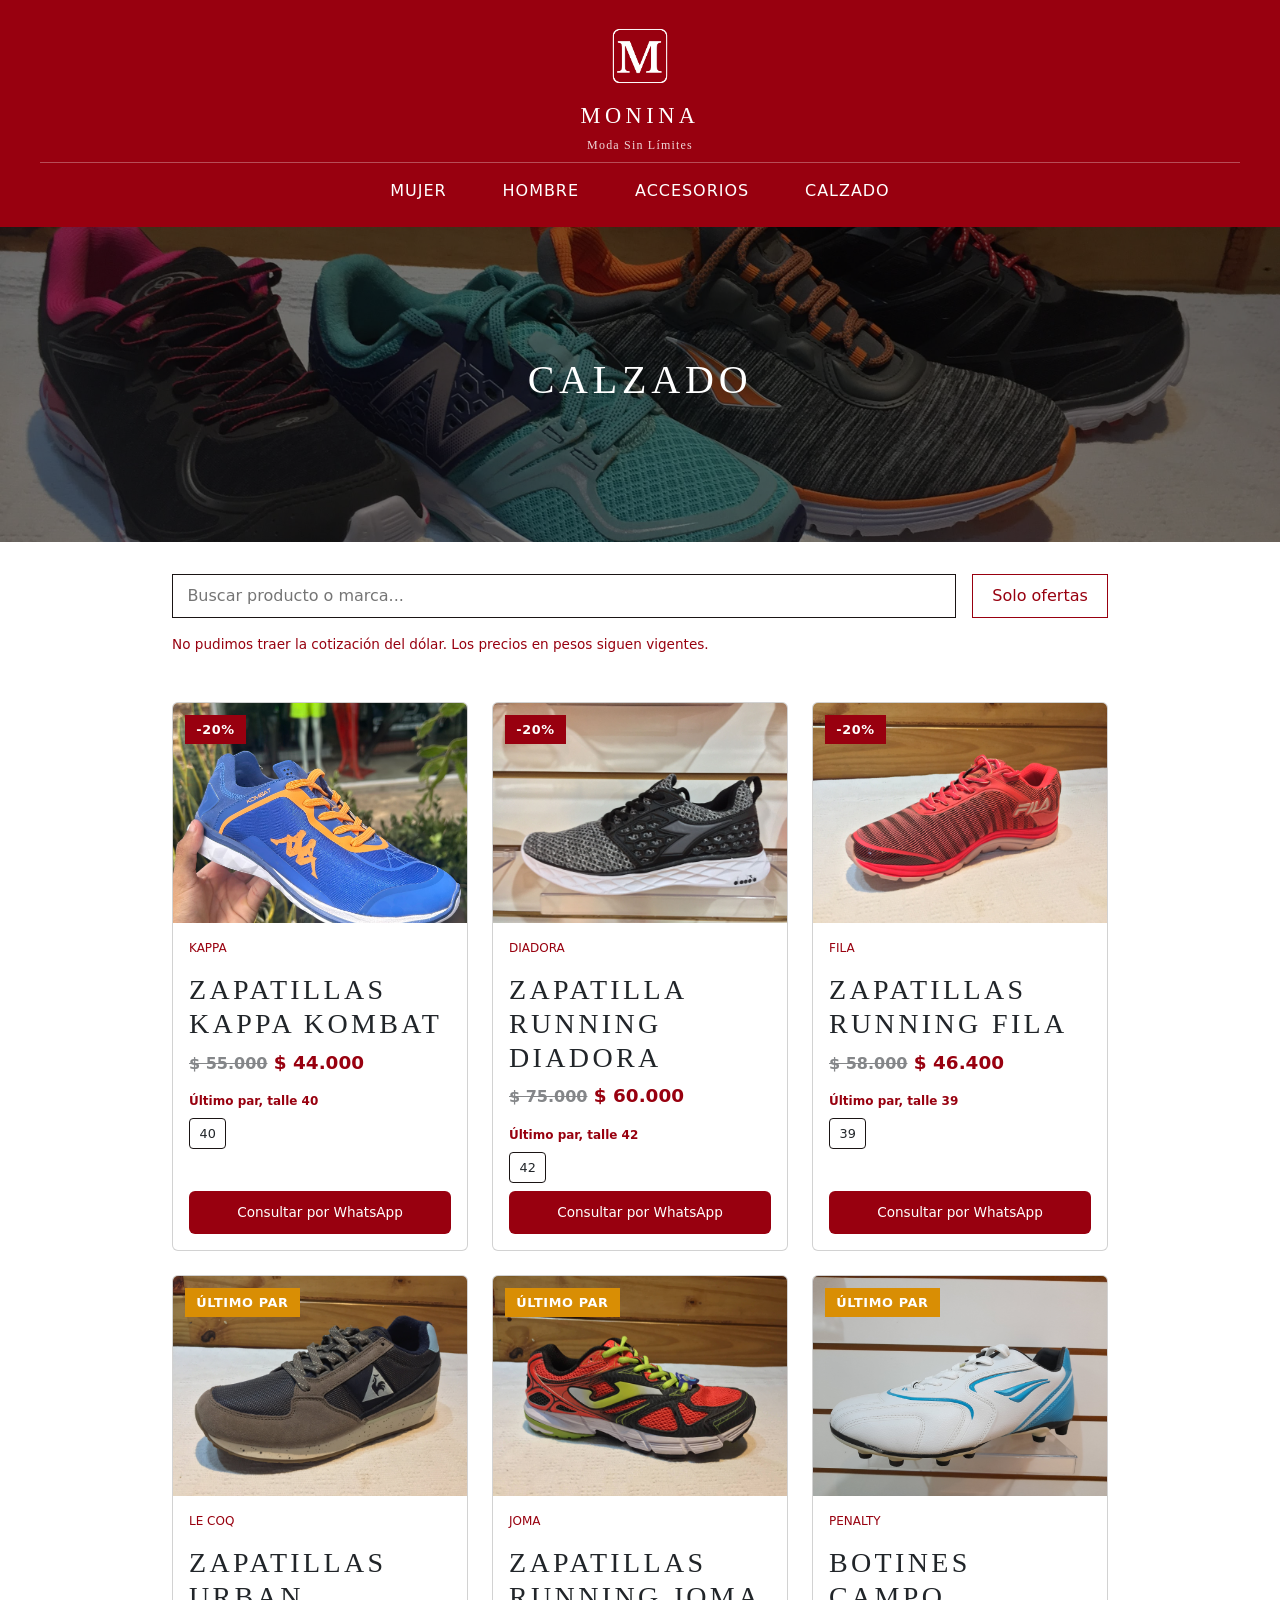
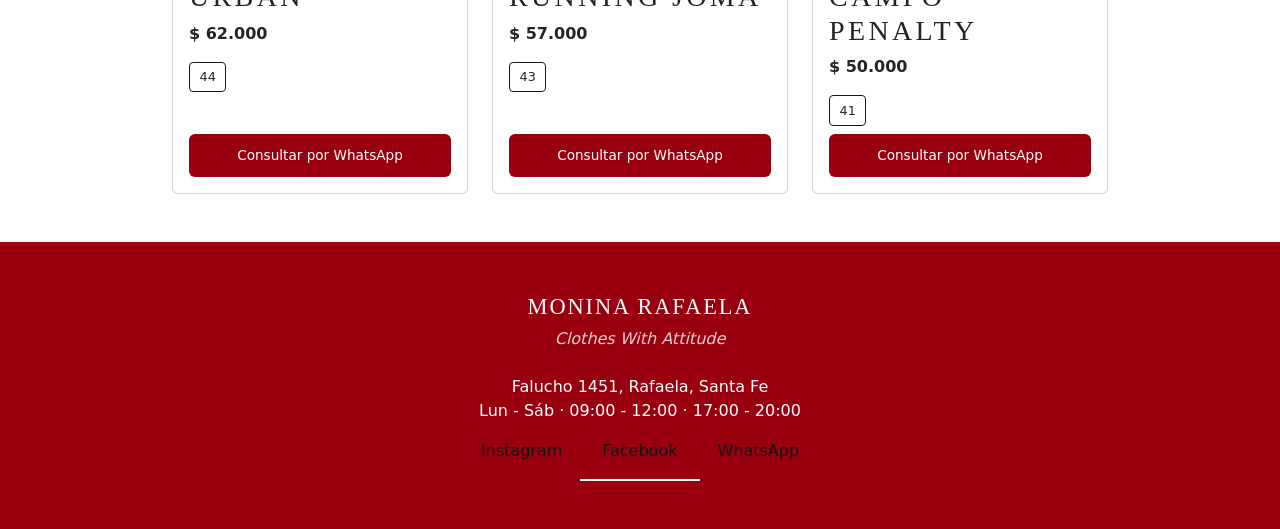
<file: calzado.html>
<!DOCTYPE html>
<html lang="es">

<head>
    <meta charset="UTF-8">
    <meta name="viewport" content="width=device-width, initial-scale=1.0">
    <link href="https://cdn.jsdelivr.net/npm/bootstrap@5.3.3/dist/css/bootstrap.min.css" rel="stylesheet">
    <link rel="stylesheet" href="style.css">
    <script src="script.js" defer></script>
    <title>Calzado - Monina Rafaela</title>
</head>

<body>
    <header class="site-header">
        <nav class="navbar navbar-expand-lg" data-bs-theme="dark">
            <a href="index.html" class="logo">
                <img src="img/logo.png" alt="Monina Rafaela">
                <span class="logo-name">MONINA</span>
                <span class="logo-tagline d-none d-lg-block">Moda Sin Límites</span>
            </a>
            <button class="navbar-toggler" type="button" data-bs-toggle="collapse" data-bs-target="#navMonina"
                aria-controls="navMonina" aria-expanded="false" aria-label="Abrir menú">
                <span class="navbar-toggler-icon"></span>
            </button>
            <div class="navbar-collapse collapse" id="navMonina">
                <ul class="navbar-nav">
                    <li class="nav-item"><a class="nav-link" href="mujer.html">MUJER</a></li>
                    <li class="nav-item"><a class="nav-link" href="hombre.html">HOMBRE</a></li>
                    <li class="nav-item"><a class="nav-link" href="accesorios.html">ACCESORIOS</a></li>
                    <li class="nav-item"><a class="nav-link" href="calzado.html">CALZADO</a></li>
                </ul>
            </div>
        </nav>
    </header>

    <main>
        <section class=" hero-panel hero-categoria hero-categoria-calzado">
            <div class="hero-content">
                <h1>Calzado</h1>
            </div>
        </section>

        <section class="herramientas">
        <input type="search" id="buscador" placeholder="Buscar producto o marca..." aria-label="Buscar producto">
        <button type="button" id="btn-ofertas" class="btn-filtro">Solo ofertas</button>
        <p id="cotizacion-dolar" class="cotizacion"></p>
    </section>

    <div class="productos-grid" id="productos" data-categoria="calzado"></div>
    <p id="sin-resultados" class="oculto sin-resultados">No encontramos productos con esa búsqueda.</p>


    </main>

    <footer class="site-footer">
        <div class="footer-content">
            <p class="footer-marca">Monina Rafaela</p>
            <p class="footer-slogan">Clothes With Attitude</p>

            <address class="footer-direccion">
                Falucho 1451, Rafaela, Santa Fe <br>
                Lun - Sáb · 09:00 - 12:00 · 17:00 - 20:00
            </address>

            <ul class="redes-lista footer-redes">
                <li>
                    <a href="https://instagram.com/monina_rafaela" target="_blank" rel="noopener"
                        aria-label="Instagram de Monina">Instagram</a>
                </li>
                <li>
                    <a href="https://www.facebook.com/moninaraf" target="_blank" rel="noopener"
                        aria-label="Facebook de Monina">Facebook</a>
                </li>
                <li>
                    <a href="https://wa.me/5493492315341" target="_blank" rel="noopener"
                        aria-label="WhatsApp de Monina">WhatsApp</a>
                </li>

            </ul>
        </div>
        <div class="footer-linea"></div>
    </footer>
    <script src="https://cdn.jsdelivr.net/npm/bootstrap@5.3.3/dist/js/bootstrap.bundle.min.js"></script>
</body>

</html>
</file>
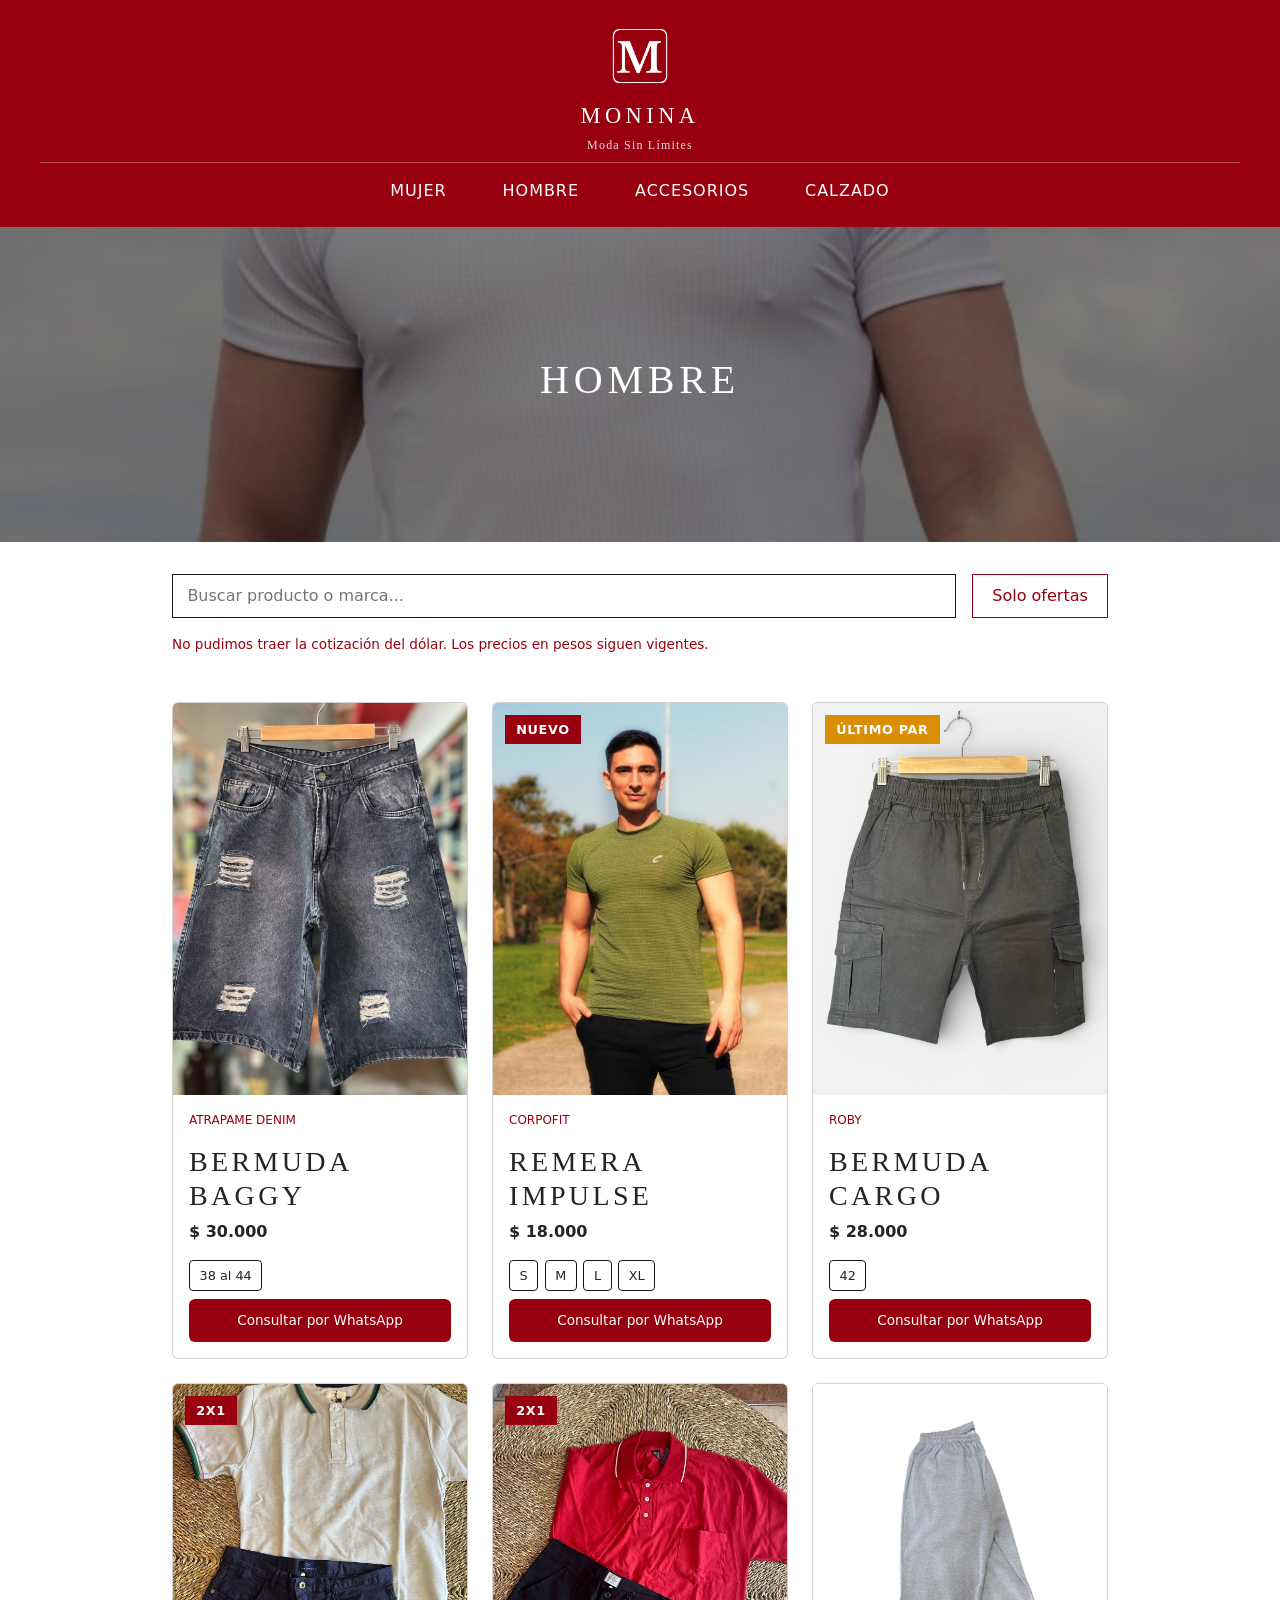
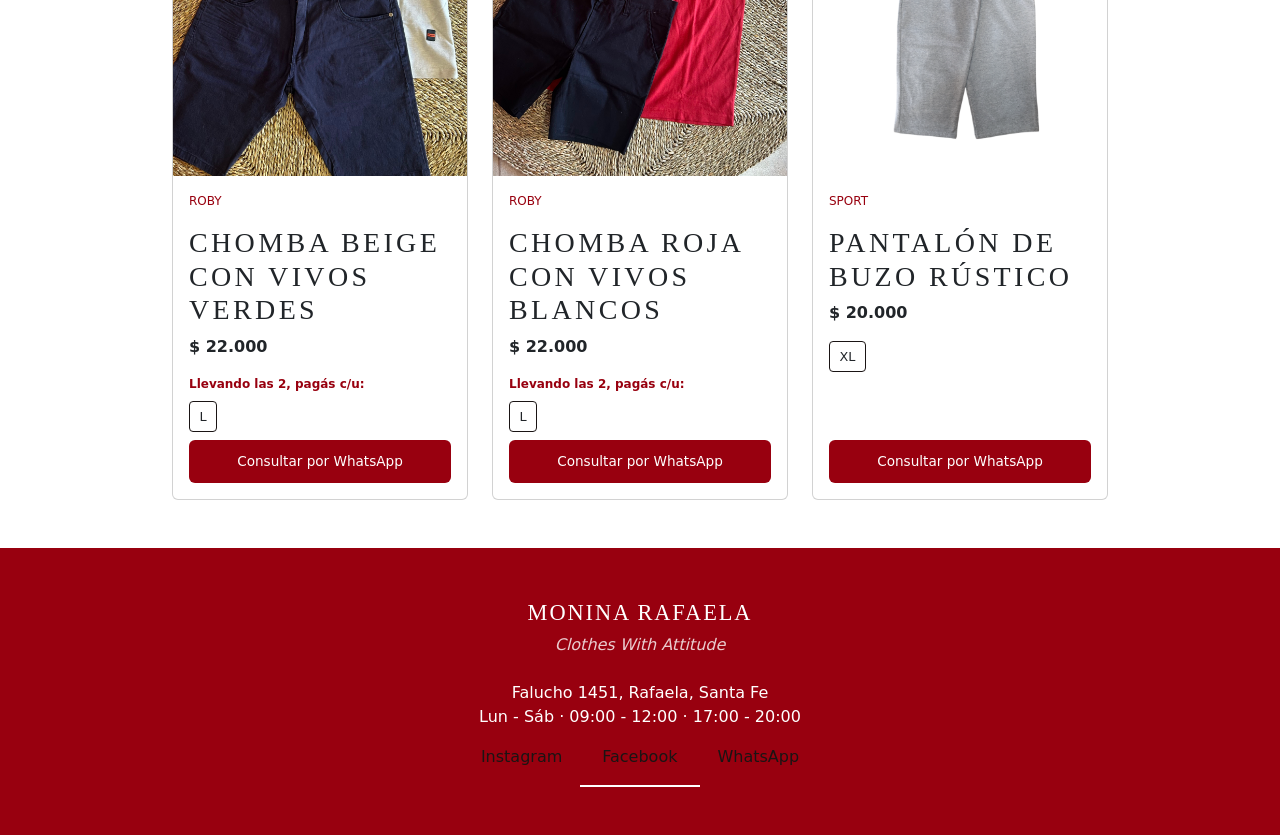
<file: hombre.html>
<!DOCTYPE html>
<html lang="es">

<head>
    <meta charset="UTF-8">
    <meta name="viewport" content="width=device-width, initial-scale=1.0">
    <link href="https://cdn.jsdelivr.net/npm/bootstrap@5.3.3/dist/css/bootstrap.min.css" rel="stylesheet">
    <link rel="stylesheet" href="style.css">
    <script src="script.js" defer></script>
    <title>Hombre - Monina Rafaela</title>
</head>

<body>
    <header class="site-header">
        <nav class="navbar navbar-expand-lg" data-bs-theme="dark">
            <a href="index.html" class="logo">
                <img src="img/logo.png" alt="Monina Rafaela">
                <span class="logo-name">MONINA</span>
                <span class="logo-tagline d-none d-lg-block">Moda Sin Límites</span>
            </a>
            <button class="navbar-toggler" type="button" data-bs-toggle="collapse" data-bs-target="#navMonina"
                aria-controls="navMonina" aria-expanded="false" aria-label="Abrir menú">
                <span class="navbar-toggler-icon"></span>
            </button>
            <div class="navbar-collapse collapse" id="navMonina">
                <ul class="navbar-nav">
                    <li class="nav-item"><a class="nav-link" href="mujer.html">MUJER</a></li>
                    <li class="nav-item"><a class="nav-link" href="hombre.html">HOMBRE</a></li>
                    <li class="nav-item"><a class="nav-link" href="accesorios.html">ACCESORIOS</a></li>
                    <li class="nav-item"><a class="nav-link" href="calzado.html">CALZADO</a></li>
                </ul>
            </div>
        </nav>
    </header>

    <main>
        <section class=" hero-panel hero-categoria hero-categoria-hombre">
            <div class="hero-content">
                <h1>Hombre</h1>
            </div>
        </section>

         <section class="herramientas">
        <input type="search" id="buscador" placeholder="Buscar producto o marca..." aria-label="Buscar producto">
        <button type="button" id="btn-ofertas" class="btn-filtro">Solo ofertas</button>
        <p id="cotizacion-dolar" class="cotizacion"></p>
    </section>

    <div class="productos-grid" id="productos" data-categoria="hombre"></div>
    <p id="sin-resultados" class="oculto sin-resultados">No encontramos productos con esa búsqueda.</p>


    </main>

    <footer class="site-footer">
        <div class="footer-content">
            <p class="footer-marca">Monina Rafaela</p>
            <p class="footer-slogan">Clothes With Attitude</p>

            <address class="footer-direccion">
                Falucho 1451, Rafaela, Santa Fe <br>
                Lun - Sáb · 09:00 - 12:00 · 17:00 - 20:00
            </address>

            <ul class="redes-lista footer-redes">
                <li>
                    <a href="https://instagram.com/monina_rafaela" target="_blank" rel="noopener"
                        aria-label="Instagram de Monina">Instagram</a>
                </li>
                <li>
                    <a href="https://www.facebook.com/moninaraf" target="_blank" rel="noopener"
                        aria-label="Facebook de Monina">Facebook</a>
                </li>
                <li>
                    <a href="https://wa.me/5493492315341" target="_blank" rel="noopener"
                        aria-label="WhatsApp de Monina">WhatsApp</a>
                </li>

            </ul>
        </div>
        <div class="footer-linea"></div>
    </footer>
    <script src="https://cdn.jsdelivr.net/npm/bootstrap@5.3.3/dist/js/bootstrap.bundle.min.js"></script>
</body>

</html>
</file>
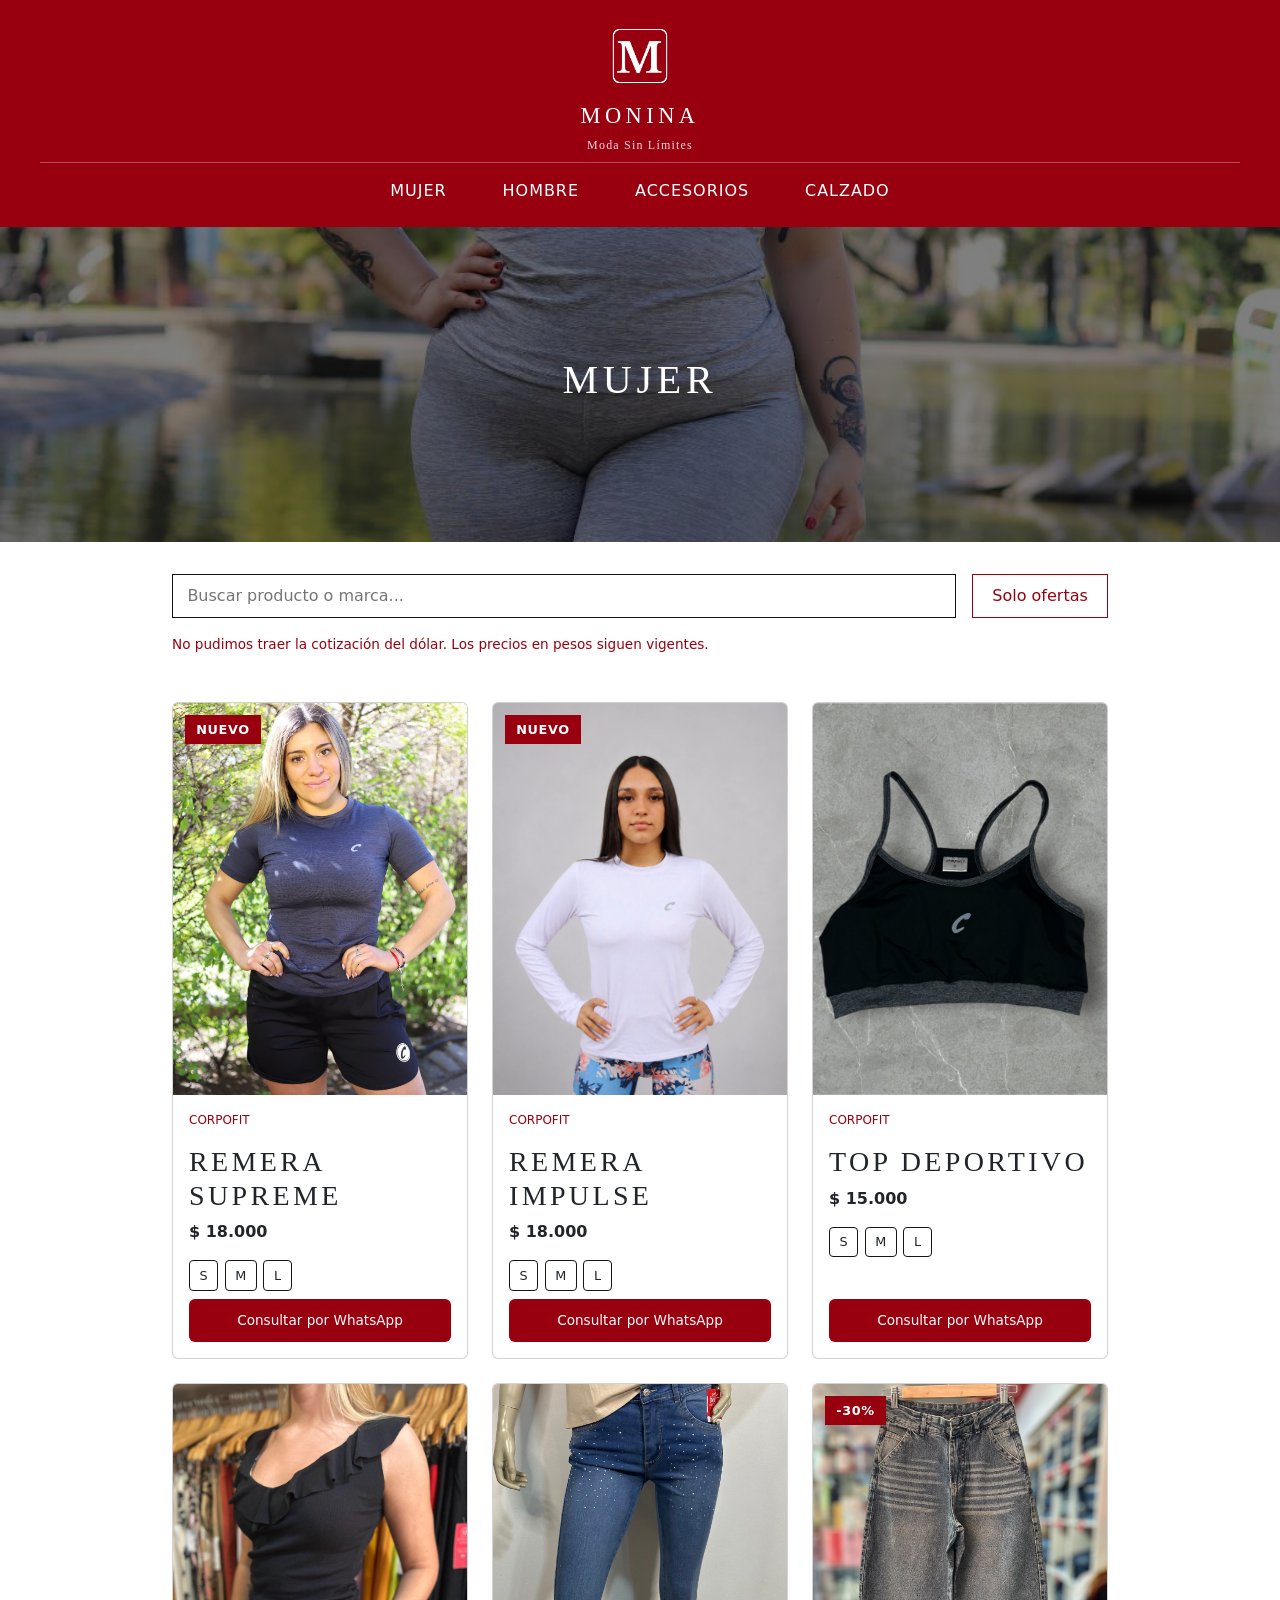
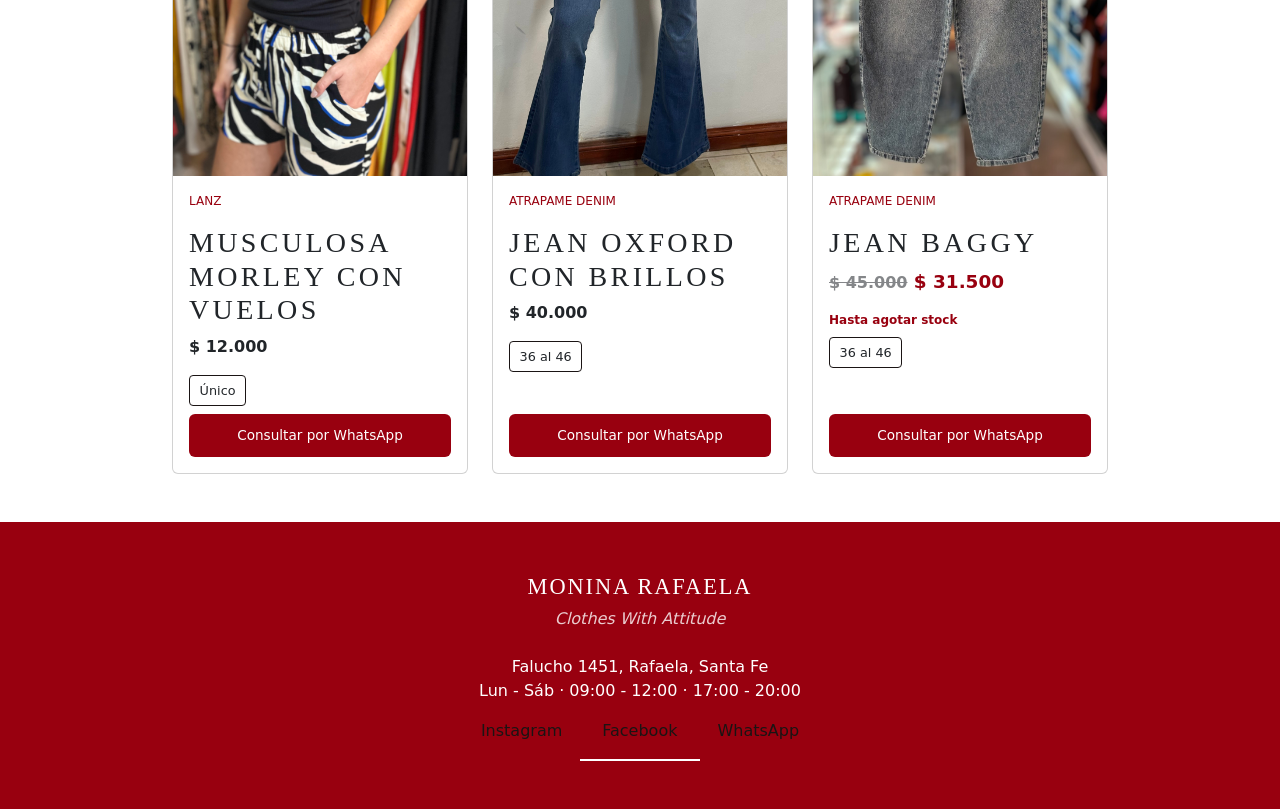
<file: mujer.html>
<!DOCTYPE html>
<html lang="es">

<head>
    <meta charset="UTF-8">
    <meta name="viewport" content="width=device-width, initial-scale=1.0">
    <link href="https://cdn.jsdelivr.net/npm/bootstrap@5.3.3/dist/css/bootstrap.min.css" rel="stylesheet">
    <link rel="stylesheet" href="style.css">
    <script src="script.js" defer></script>
    <title>Mujer - Monina Rafaela</title>
</head>

<body>
    <header class="site-header">
        <nav class="navbar navbar-expand-lg" data-bs-theme="dark">
            <a href="index.html" class="logo">
                <img src="img/logo.png" alt="Monina Rafaela">
                <span class="logo-name">MONINA</span>
                <span class="logo-tagline d-none d-lg-block">Moda Sin Límites</span>
            </a>
            <button class="navbar-toggler" type="button" data-bs-toggle="collapse" data-bs-target="#navMonina"
                aria-controls="navMonina" aria-expanded="false" aria-label="Abrir menú">
                <span class="navbar-toggler-icon"></span>
            </button>
            <div class="navbar-collapse collapse" id="navMonina">
                <ul class="navbar-nav">
                    <li class="nav-item"><a class="nav-link" href="mujer.html">MUJER</a></li>
                    <li class="nav-item"><a class="nav-link" href="hombre.html">HOMBRE</a></li>
                    <li class="nav-item"><a class="nav-link" href="accesorios.html">ACCESORIOS</a></li>
                    <li class="nav-item"><a class="nav-link" href="calzado.html">CALZADO</a></li>
                </ul>
            </div>
        </nav>
    </header>

    <main>
        <section class=" hero-panel hero-categoria hero-categoria-mujer">
            <div class="hero-content">
                <h1>Mujer</h1>
            </div>
        </section>

         <section class="herramientas">
        <input type="search" id="buscador" placeholder="Buscar producto o marca..." aria-label="Buscar producto">
        <button type="button" id="btn-ofertas" class="btn-filtro">Solo ofertas</button>
        <p id="cotizacion-dolar" class="cotizacion"></p>
    </section>

    <div class="productos-grid" id="productos" data-categoria="mujer"></div>
    <p id="sin-resultados" class="oculto sin-resultados">No encontramos productos con esa búsqueda.</p>

    </main>

    <footer class="site-footer">
        <div class="footer-content">
            <p class="footer-marca">Monina Rafaela</p>
            <p class="footer-slogan">Clothes With Attitude</p>

            <address class="footer-direccion">
                Falucho 1451, Rafaela, Santa Fe <br>
                Lun - Sáb · 09:00 - 12:00 · 17:00 - 20:00
            </address>

            <ul class="redes-lista footer-redes">
                <li>
                    <a href="https://instagram.com/monina_rafaela" target="_blank" rel="noopener"
                        aria-label="Instagram de Monina">Instagram</a>
                </li>
                <li>
                    <a href="https://www.facebook.com/moninaraf" target="_blank" rel="noopener"
                        aria-label="Facebook de Monina">Facebook</a>
                </li>
                <li>
                    <a href="https://wa.me/5493492315341" target="_blank" rel="noopener"
                        aria-label="WhatsApp de Monina">WhatsApp</a>
                </li>

            </ul>
        </div>
        <div class="footer-linea"></div>
    </footer>
    <script src="https://cdn.jsdelivr.net/npm/bootstrap@5.3.3/dist/js/bootstrap.bundle.min.js"></script>
</body>

</html>
</file>
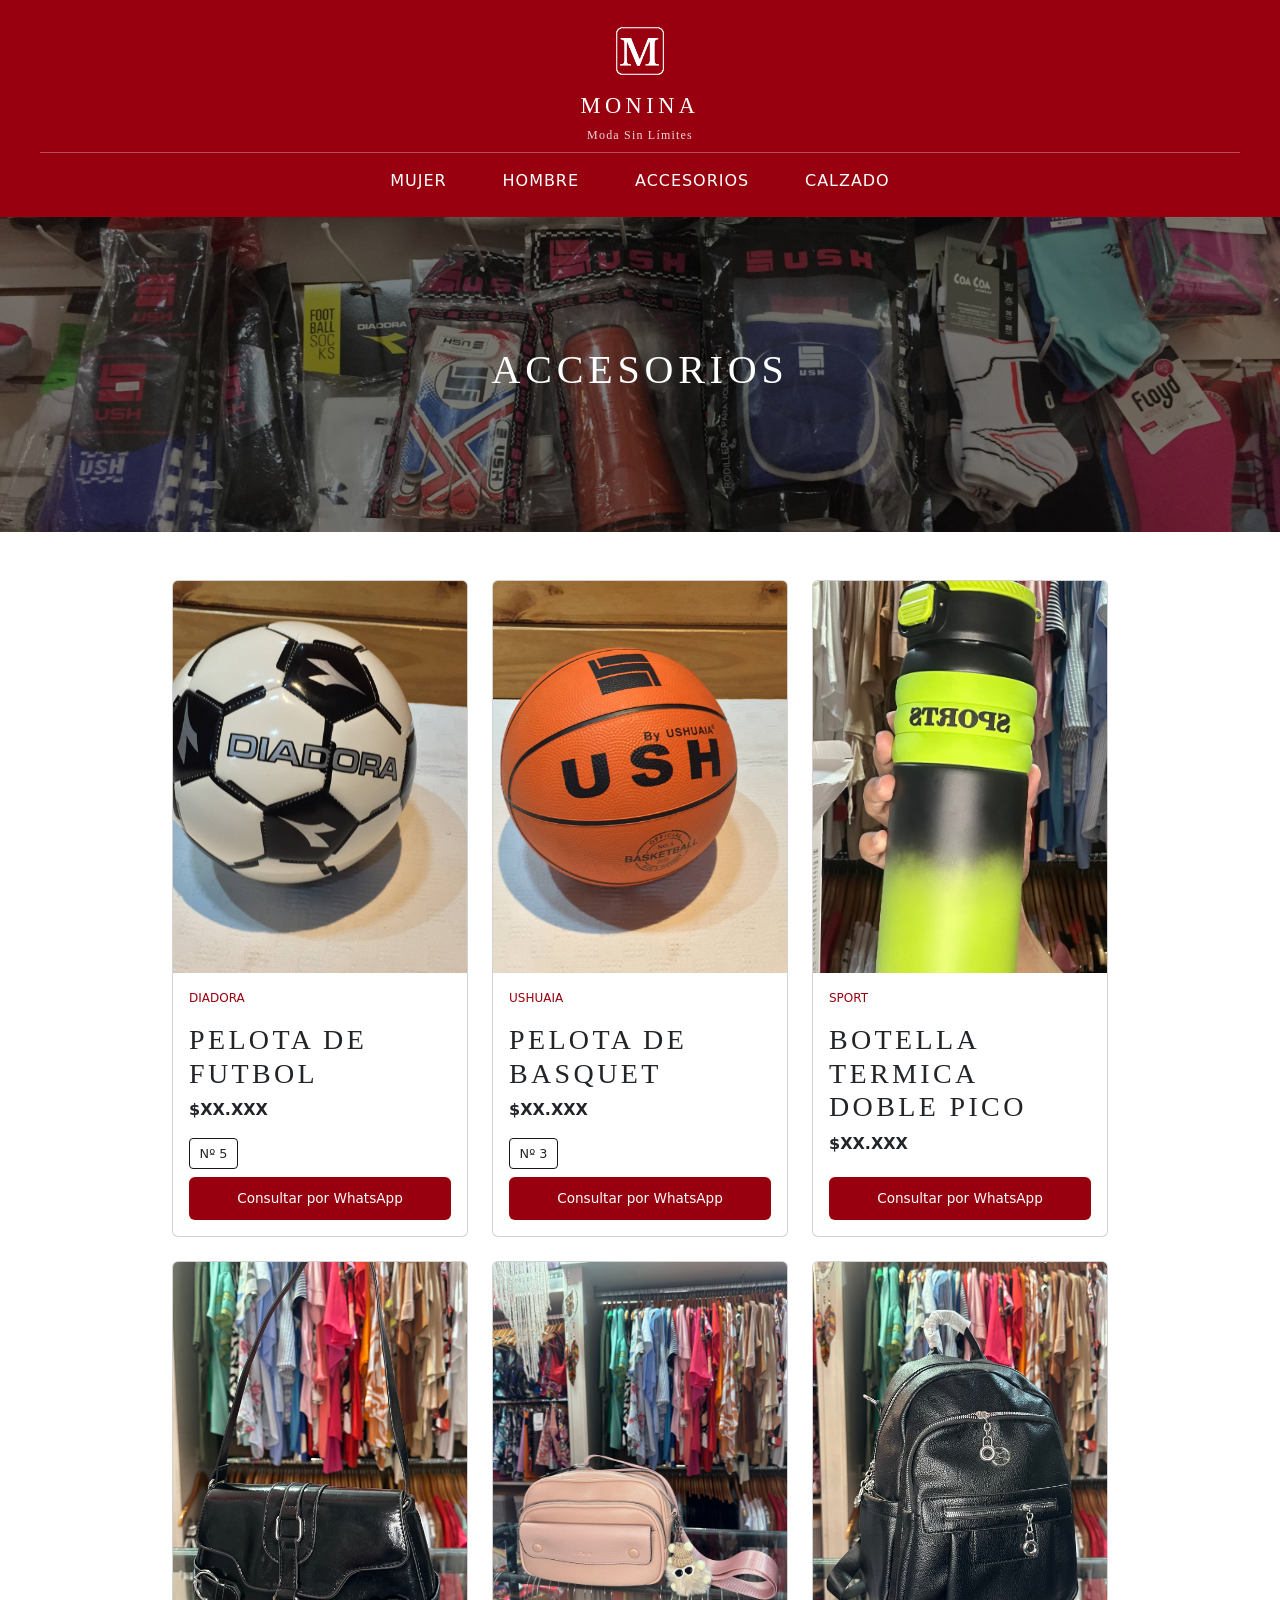
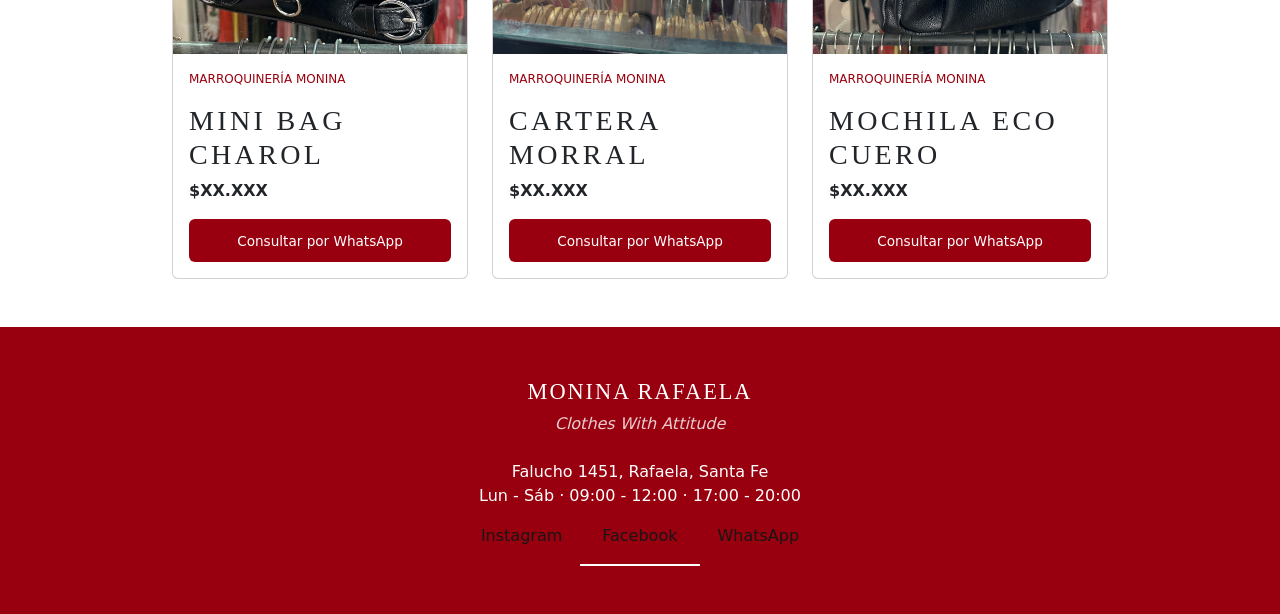
<file: TrabajoFinal/accesorios.html>
<!DOCTYPE html>
<html lang="es">

<head>
    <meta charset="UTF-8">
    <meta name="viewport" content="width=device-width, initial-scale=1.0">
    <link href="https://cdn.jsdelivr.net/npm/bootstrap@5.3.3/dist/css/bootstrap.min.css" rel="stylesheet">
    <link rel="stylesheet" href="style.css">
    <title>Accesorios - Monina Rafaela</title>
</head>

<body>
    <header class="site-header">
        <nav class="navbar navbar-expand-lg" data-bs-theme="dark">
            <a href="index.html" class="logo">
                <img src="img/logo.png" alt="Monina Rafaela">
                <span class="logo-name">MONINA</span>
                <span class="logo-tagline d-none d-lg-block">Moda Sin Límites</span>
            </a>
            <button class="navbar-toggler" type="button" data-bs-toggle="collapse" data-bs-target="#navMonina"
                aria-controls="navMonina" aria-expanded="false" aria-label="Abrir menú">
                <span class="navbar-toggler-icon"></span>
            </button>
            <div class="navbar-collapse collapse" id="navMonina">
                <ul class="navbar-nav">
                    <li class="nav-item"><a class="nav-link" href="mujer.html">MUJER</a></li>
                    <li class="nav-item"><a class="nav-link" href="hombre.html">HOMBRE</a></li>
                    <li class="nav-item"><a class="nav-link" href="accesorios.html">ACCESORIOS</a></li>
                    <li class="nav-item"><a class="nav-link" href="calzado.html">CALZADO</a></li>
                </ul>
            </div>
        </nav>
    </header>

    <main>
        <section class=" hero-panel hero-categoria hero-categoria-accesorios">
            <div class="hero-content">
                <h1>Accesorios</h1>
            </div>
        </section>

        <div class="productos-grid">
            <div class="card producto-card">
                <img src="img/pelotaFutbol.jpg" alt="Pelota de Futbol Diadora" class="card-img-top">
                <div class="card-body">
                    <p class="producto-marca">Diadora</p>
                    <h3>Pelota de Futbol</h3>
                    <p class="producto-precio">$XX.XXX</p>
                    <div class="talles-lista">
                        <span class="talle">Nº 5</span>               
                    </div>
                    <a href="https://wa.me/5493492315341?text=Hola!%20Quiero%20consultar%20por%20la%20Pelota%20Diadora"
                        class="btn btn-consultar" target="_blank" rel="noopener">Consultar por WhatsApp</a>
                </div>
            </div>

            <div class="card producto-card">
                <img src="img/pelotaBasquet.jpg" alt="Pelota de Basquet Ush" class="card-img-top">
                <div class="card-body">
                    <p class="producto-marca">USHUAIA</p>
                    <h3>Pelota de Basquet</h3>
                    <p class="producto-precio">$XX.XXX</p>
                    <div class="talles-lista">
                        <span class="talle">Nº 3</span>  
                    </div>
                    <a href="https://wa.me/5493492315341?text=Hola!%20Quiero%20consultar%20por%20la%20Pelota%20de%20Basquet"
                        class="btn btn-consultar" target="_blank" rel="noopener">Consultar por WhatsApp</a>
                </div>
            </div>

            <div class="card producto-card">
                <img src="img/BotellaTermica.png" alt="Botella Termica doble pico" class="card-img-top">
                <div class="card-body">
                    <p class="producto-marca">Sport</p>
                    <h3>Botella Termica doble pico</h3>
                    <p class="producto-precio">$XX.XXX</p>
                    <a href="https://wa.me/5493492315341?text=Hola!%20Quiero%20consultar%20por%20la%20Botella%20Termica"
                        class="btn btn-consultar" target="_blank" rel="noopener">Consultar por WhatsApp</a>
                </div>
            </div>

            <div class="card producto-card">
                <img src="img/cartera.jpeg" alt="Mini Bag Charol" class="card-img-top">
                <div class="card-body">
                    <p class="producto-marca">Marroquinería Monina</p>
                    <h3>Mini Bag Charol</h3>
                    <p class="producto-precio">$XX.XXX</p>                    
                    <a href="https://wa.me/5493492315341?text=Hola!%20Quiero%20consultar%20por%20la%20Mini%20Bag%20Charol"
                        class="btn btn-consultar" target="_blank" rel="noopener">Consultar por WhatsApp</a>
                </div>
            </div>

            <div class="card producto-card">
                <img src="img/carteraRosa.png" alt="Cartera Morral" class="card-img-top">
                <div class="card-body">
                    <p class="producto-marca">Marroquinería Monina</p>
                    <h3>Cartera Morral</h3>
                    <p class="producto-precio">$XX.XXX</p>                    
                    <a href="https://wa.me/5493492315341?text=Hola!%20Quiero%20consultar%20por%20la%20Cartera%20Morral"
                        class="btn btn-consultar" target="_blank" rel="noopener">Consultar por WhatsApp</a>
                </div>
            </div>

            <div class="card producto-card">
                <img src="img/mochila.jpeg" alt="Mochila Eco Cuero" class="card-img-top">
                <div class="card-body">
                    <p class="producto-marca">Marroquinería Monina</p>
                    <h3>Mochila Eco Cuero</h3>
                    <p class="producto-precio">$XX.XXX</p>                    
                    <a href="https://wa.me/5493492315341?text=Hola!%20Quiero%20consultar%20por%20la%20Mochila%20Eco%20Cuero"
                        class="btn btn-consultar" target="_blank" rel="noopener">Consultar por WhatsApp</a>
                </div>
            </div>




        </div>


    </main>

    <footer class="site-footer">
        <div class="footer-content">
            <p class="footer-marca">Monina Rafaela</p>
            <p class="footer-slogan">Clothes With Attitude</p>

            <address class="footer-direccion">
                Falucho 1451, Rafaela, Santa Fe <br>
                Lun - Sáb · 09:00 - 12:00 · 17:00 - 20:00
            </address>

            <ul class="redes-lista footer-redes">
                <li>
                    <a href="https://instagram.com/monina_rafaela" target="_blank" rel="noopener"
                        aria-label="Instagram de Monina">Instagram</a>
                </li>
                <li>
                    <a href="https://www.facebook.com/moninaraf" target="_blank" rel="noopener"
                        aria-label="Facebook de Monina">Facebook</a>
                </li>
                <li>
                    <a href="https://wa.me/5493492315341" target="_blank" rel="noopener"
                        aria-label="WhatsApp de Monina">WhatsApp</a>
                </li>

            </ul>
        </div>
        <div class="footer-linea"></div>
    </footer>
    <script src="https://cdn.jsdelivr.net/npm/bootstrap@5.3.3/dist/js/bootstrap.bundle.min.js"></script>
</body>

</html>
</file>
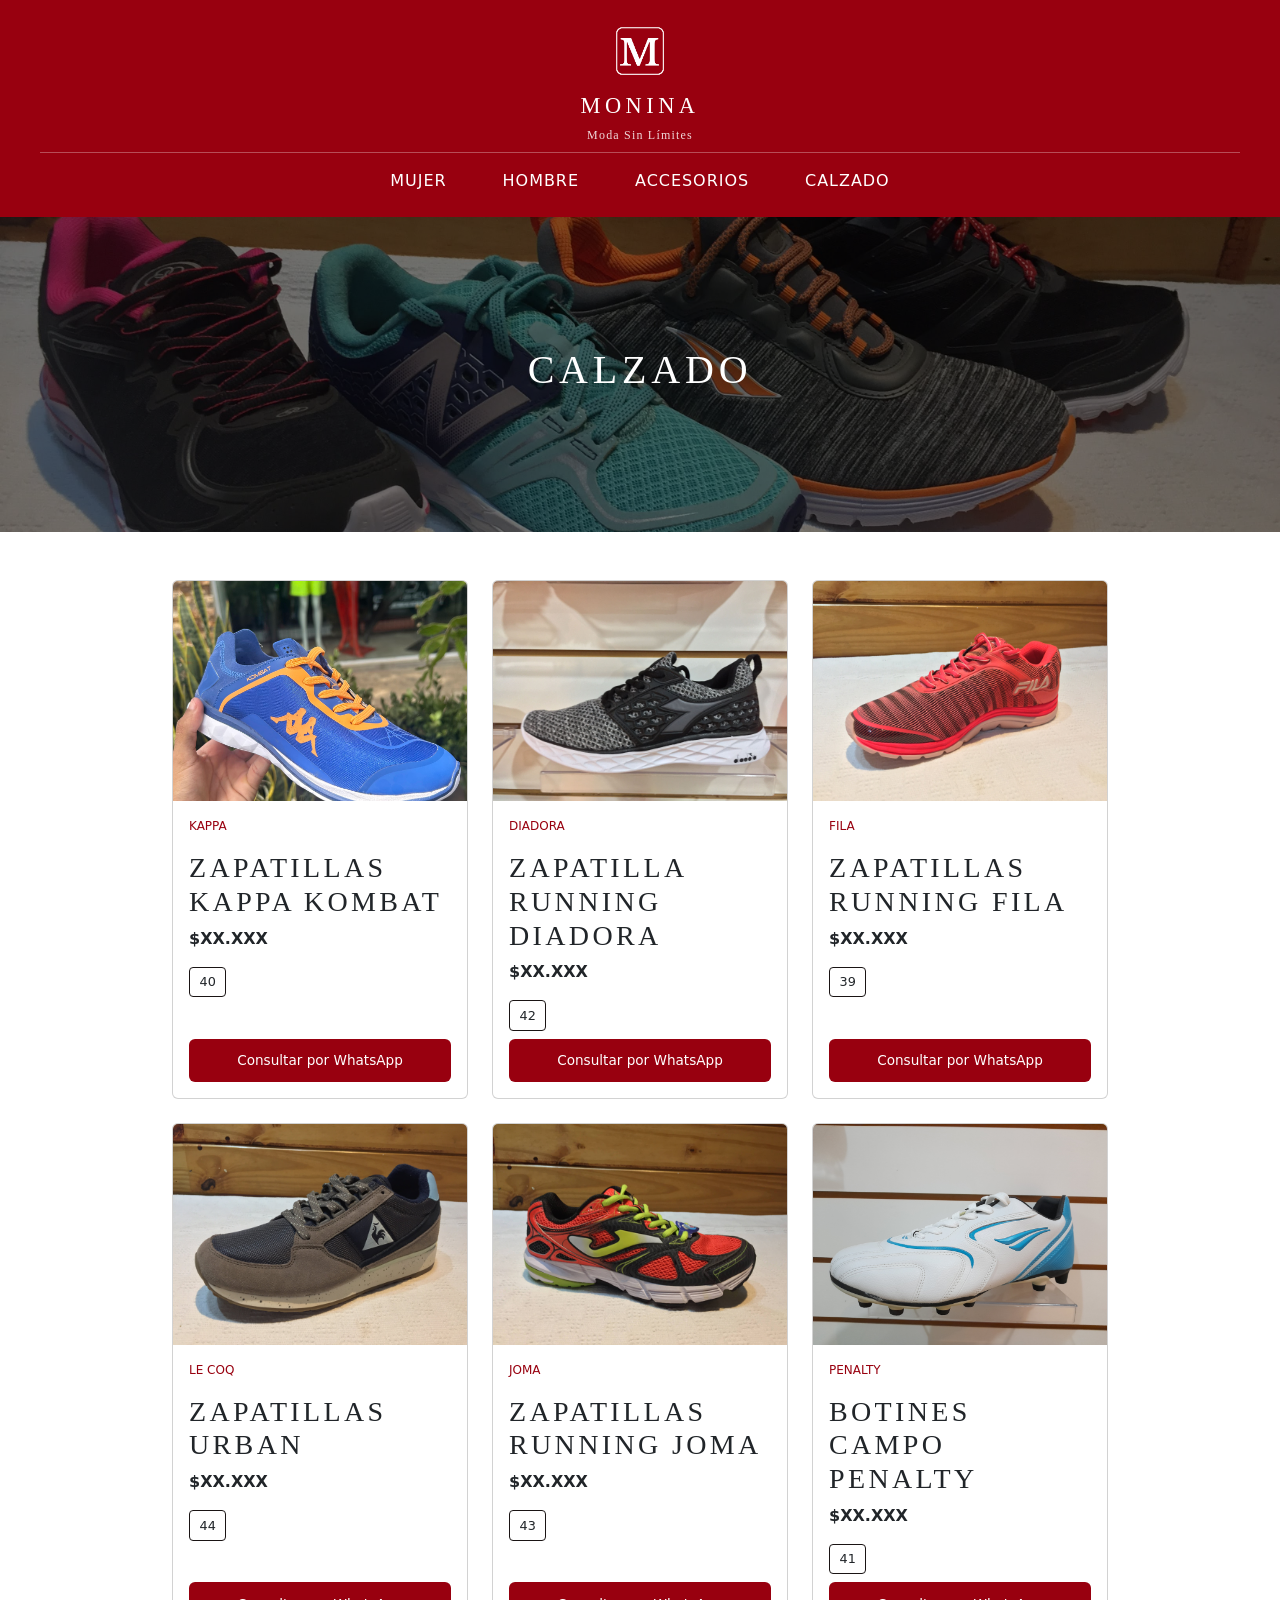
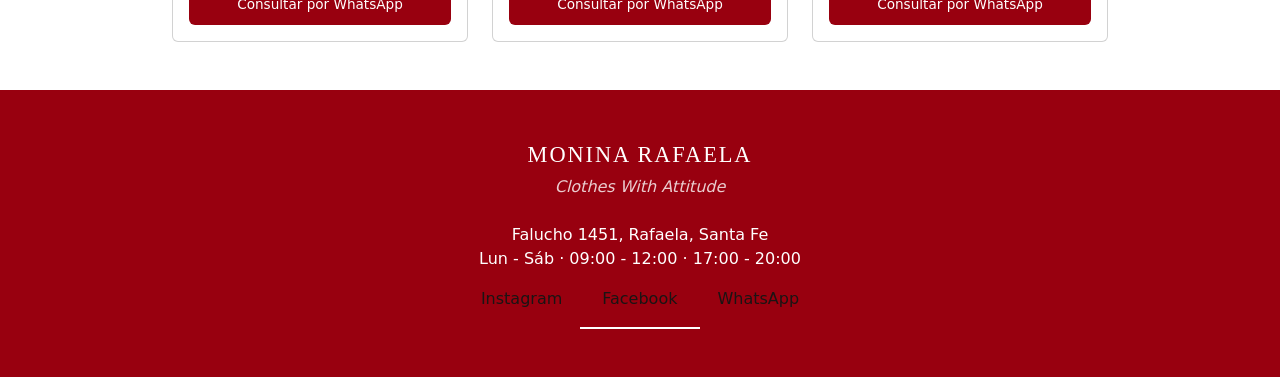
<file: TrabajoFinal/calzado.html>
<!DOCTYPE html>
<html lang="es">

<head>
    <meta charset="UTF-8">
    <meta name="viewport" content="width=device-width, initial-scale=1.0">
    <link href="https://cdn.jsdelivr.net/npm/bootstrap@5.3.3/dist/css/bootstrap.min.css" rel="stylesheet">
    <link rel="stylesheet" href="style.css">
    <title>Calzado - Monina Rafaela</title>
</head>

<body>
    <header class="site-header">
        <nav class="navbar navbar-expand-lg" data-bs-theme="dark">
            <a href="index.html" class="logo">
                <img src="img/logo.png" alt="Monina Rafaela">
                <span class="logo-name">MONINA</span>
                <span class="logo-tagline d-none d-lg-block">Moda Sin Límites</span>
            </a>
            <button class="navbar-toggler" type="button" data-bs-toggle="collapse" data-bs-target="#navMonina"
                aria-controls="navMonina" aria-expanded="false" aria-label="Abrir menú">
                <span class="navbar-toggler-icon"></span>
            </button>
            <div class="navbar-collapse collapse" id="navMonina">
                <ul class="navbar-nav">
                    <li class="nav-item"><a class="nav-link" href="mujer.html">MUJER</a></li>
                    <li class="nav-item"><a class="nav-link" href="hombre.html">HOMBRE</a></li>
                    <li class="nav-item"><a class="nav-link" href="accesorios.html">ACCESORIOS</a></li>
                    <li class="nav-item"><a class="nav-link" href="calzado.html">CALZADO</a></li>
                </ul>
            </div>
        </nav>
    </header>

    <main>
        <section class=" hero-panel hero-categoria hero-categoria-calzado">
            <div class="hero-content">
                <h1>Calzado</h1>
            </div>
        </section>

        <div class="productos-grid">
            <div class="card producto-card calzado-card">
                <img src="img/kappaKombat.jpg" alt="Zapatilla Kappa" class="card-img-top">
                <div class="card-body">
                    <p class="producto-marca">Kappa</p>
                    <h3>Zapatillas Kappa Kombat</h3>
                    <p class="producto-precio">$XX.XXX</p>
                    <div class="talles-lista">
                        <span class="talle">40</span>
                        
                    </div>
                    <a href="https://wa.me/5493492315341?text=Hola!%20Quiero%20consultar%20por%20las%20Zapatillas%20Kappa"
                        class="btn btn-consultar" target="_blank" rel="noopener">Consultar por WhatsApp</a>
                </div>
            </div>

            <div class="card producto-card calzado-card">
                <img src="img/ZapasDiadora.jpg" alt="Zapatillas Diadora" class="card-img-top">
                <div class="card-body">
                    <p class="producto-marca">Diadora</p>
                    <h3>Zapatilla Running Diadora</h3>
                    <p class="producto-precio">$XX.XXX</p>
                    <div class="talles-lista">
                        <span class="talle">42</span>
                        
                    </div>
                    <a href="https://wa.me/5493492315341?text=Hola!%20Quiero%20consultar%20por%20las%20Zapatillas%20Diadora"
                        class="btn btn-consultar" target="_blank" rel="noopener">Consultar por WhatsApp</a>
                </div>
            </div>

            <div class="card producto-card calzado-card">
                <img src="img/zapasFila.jpg" alt="Zapatillas Fila" class="card-img-top">
                <div class="card-body">
                    <p class="producto-marca">Fila</p>
                    <h3>Zapatillas Running Fila</h3>
                    <p class="producto-precio">$XX.XXX</p>
                    <div class="talles-lista">
                        <span class="talle"> 39 </span>
                    </div>
                    <a href="https://wa.me/5493492315341?text=Hola!%20Quiero%20consultar%20por%20las%20Zapatillas%20Fila"
                        class="btn btn-consultar" target="_blank" rel="noopener">Consultar por WhatsApp</a>
                </div>
            </div>

            <div class="card producto-card calzado-card">
                <img src="img/lecoq.jpg" alt="Zapatillas Le Coq" class="card-img-top">
                <div class="card-body">
                    <p class="producto-marca">Le Coq</p>
                    <h3>Zapatillas Urban</h3>
                    <p class="producto-precio">$XX.XXX</p>
                    <div class="talles-lista">
                        <span class="talle"> 44 </span>
                    </div>
                    <a href="https://wa.me/5493492315341?text=Hola!%20Quiero%20consultar%20por%20las%20Zapatillas%20Le%20Coq"
                        class="btn btn-consultar" target="_blank" rel="noopener">Consultar por WhatsApp</a>
                </div>
            </div>

            <div class="card producto-card calzado-card">
                <img src="img/ZapasJoma.jpg" alt="Zapatillas Joma " class="card-img-top">
                <div class="card-body">
                    <p class="producto-marca">Joma</p>
                    <h3>Zapatillas Running Joma</h3>
                    <p class="producto-precio">$XX.XXX</p>
                    <div class="talles-lista">
                        <span class="talle"> 43 </span>
                    </div>
                    <a href="https://wa.me/5493492315341?text=Hola!%20Quiero%20consultar%20por%20las%20Zapatillas%20Joma"
                        class="btn btn-consultar" target="_blank" rel="noopener">Consultar por WhatsApp</a>
                </div>
            </div>

            <div class="card producto-card calzado-card">
                <img src="img/BotinPenalty.jpg" alt="Botin Campo Penalty" class="card-img-top">
                <div class="card-body">
                    <p class="producto-marca">Penalty</p>
                    <h3>Botines Campo Penalty</h3>
                    <p class="producto-precio">$XX.XXX</p>
                    <div class="talles-lista">
                        <span class="talle"> 41 </span>
                    </div>
                    <a href="https://wa.me/5493492315341?text=Hola!%20Quiero%20consultar%20por%20las%20Botines%20Penalty"
                        class="btn btn-consultar" target="_blank" rel="noopener">Consultar por WhatsApp</a>
                </div>
            </div>


        </div>


    </main>

    <footer class="site-footer">
        <div class="footer-content">
            <p class="footer-marca">Monina Rafaela</p>
            <p class="footer-slogan">Clothes With Attitude</p>

            <address class="footer-direccion">
                Falucho 1451, Rafaela, Santa Fe <br>
                Lun - Sáb · 09:00 - 12:00 · 17:00 - 20:00
            </address>

            <ul class="redes-lista footer-redes">
                <li>
                    <a href="https://instagram.com/monina_rafaela" target="_blank" rel="noopener"
                        aria-label="Instagram de Monina">Instagram</a>
                </li>
                <li>
                    <a href="https://www.facebook.com/moninaraf" target="_blank" rel="noopener"
                        aria-label="Facebook de Monina">Facebook</a>
                </li>
                <li>
                    <a href="https://wa.me/5493492315341" target="_blank" rel="noopener"
                        aria-label="WhatsApp de Monina">WhatsApp</a>
                </li>

            </ul>
        </div>
        <div class="footer-linea"></div>
    </footer>
    <script src="https://cdn.jsdelivr.net/npm/bootstrap@5.3.3/dist/js/bootstrap.bundle.min.js"></script>
</body>

</html>
</file>
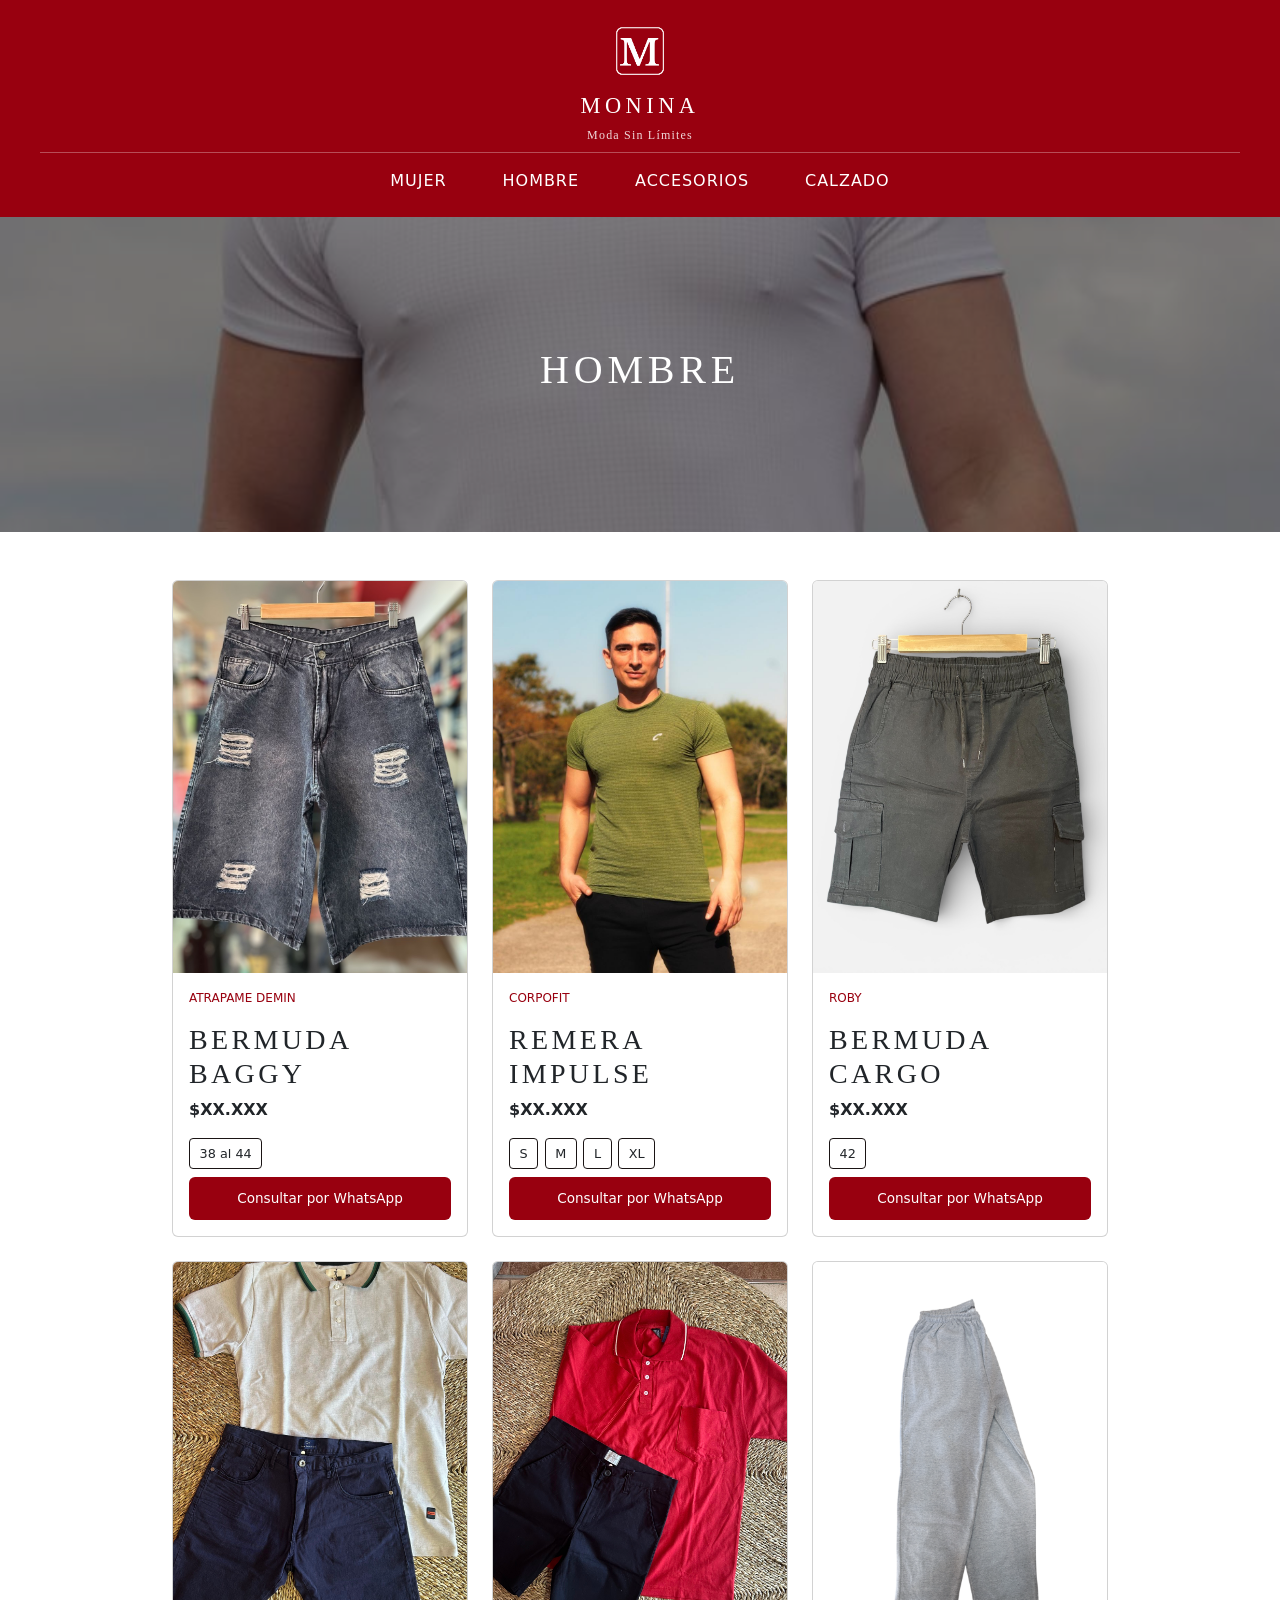
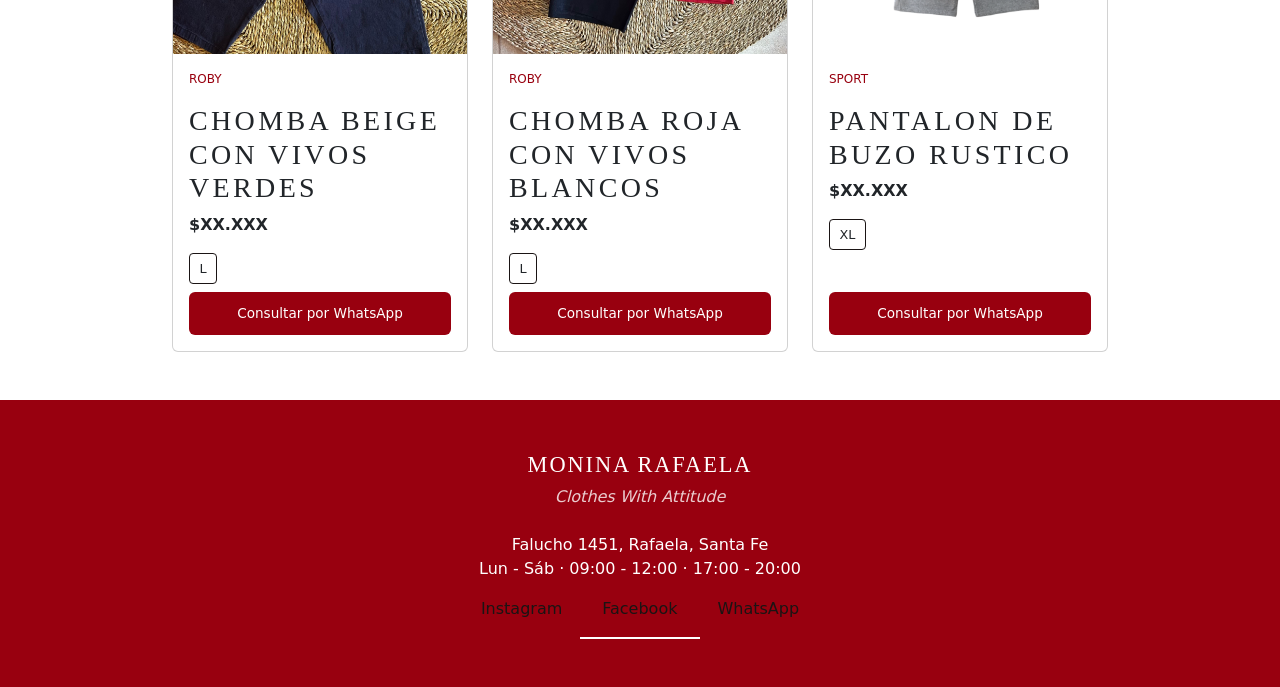
<file: TrabajoFinal/hombre.html>
<!DOCTYPE html>
<html lang="es">

<head>
    <meta charset="UTF-8">
    <meta name="viewport" content="width=device-width, initial-scale=1.0">
    <link href="https://cdn.jsdelivr.net/npm/bootstrap@5.3.3/dist/css/bootstrap.min.css" rel="stylesheet">
    <link rel="stylesheet" href="style.css">
    <title>Hombre - Monina Rafaela</title>
</head>

<body>
    <header class="site-header">
        <nav class="navbar navbar-expand-lg" data-bs-theme="dark">
            <a href="index.html" class="logo">
                <img src="img/logo.png" alt="Monina Rafaela">
                <span class="logo-name">MONINA</span>
                <span class="logo-tagline d-none d-lg-block">Moda Sin Límites</span>
            </a>
            <button class="navbar-toggler" type="button" data-bs-toggle="collapse" data-bs-target="#navMonina"
                aria-controls="navMonina" aria-expanded="false" aria-label="Abrir menú">
                <span class="navbar-toggler-icon"></span>
            </button>
            <div class="navbar-collapse collapse" id="navMonina">
                <ul class="navbar-nav">
                    <li class="nav-item"><a class="nav-link" href="mujer.html">MUJER</a></li>
                    <li class="nav-item"><a class="nav-link" href="hombre.html">HOMBRE</a></li>
                    <li class="nav-item"><a class="nav-link" href="accesorios.html">ACCESORIOS</a></li>
                    <li class="nav-item"><a class="nav-link" href="calzado.html">CALZADO</a></li>
                </ul>
            </div>
        </nav>
    </header>

    <main>
        <section class=" hero-panel hero-categoria hero-categoria-hombre">
            <div class="hero-content">
                <h1>Hombre</h1>
            </div>
        </section>

        <div class="productos-grid">
            <div class="card producto-card">
                <img src="img/bermudaBaggy.jpg" alt="Bermuda Baggy" class="card-img-top">
                <div class="card-body">
                    <p class="producto-marca">Atrapame Demin</p>
                    <h3>Bermuda Baggy</h3>
                    <p class="producto-precio">$XX.XXX</p>
                    <div class="talles-lista">
                        <span class="talle">38 al 44</span>
                        
                    </div>
                    <a href="https://wa.me/5493492315341?text=Hola!%20Quiero%20consultar%20por%20la%20Bermuda%20Baggy"
                        class="btn btn-consultar" target="_blank" rel="noopener">Consultar por WhatsApp</a>
                </div>
            </div>

            <div class="card producto-card">
                <img src="img/impulseHombre.jpeg" alt="Remera Impulse" class="card-img-top">
                <div class="card-body">
                    <p class="producto-marca">Corpofit</p>
                    <h3>Remera Impulse</h3>
                    <p class="producto-precio">$XX.XXX</p>
                    <div class="talles-lista">
                        <span class="talle">S</span>
                        <span class="talle">M</span>
                        <span class="talle">L</span>
                        <span class="talle">XL</span>
                    </div>
                    <a href="https://wa.me/5493492315341?text=Hola!%20Quiero%20consultar%20por%20la%20Remera%20Impulse"
                        class="btn btn-consultar" target="_blank" rel="noopener">Consultar por WhatsApp</a>
                </div>
            </div>

            <div class="card producto-card">
                <img src="img/bermudaCargo.jpg" alt="Bermuda Cargo" class="card-img-top">
                <div class="card-body">
                    <p class="producto-marca">Roby</p>
                    <h3>Bermuda Cargo</h3>
                    <p class="producto-precio">$XX.XXX</p>
                    <div class="talles-lista">
                        <span class="talle">42</span>
                    </div>
                    <a href="https://wa.me/5493492315341?text=Hola!%20Quiero%20consultar%20por%20el%20Bermuda%20Cargo"
                        class="btn btn-consultar" target="_blank" rel="noopener">Consultar por WhatsApp</a>
                </div>
            </div>

             <div class="card producto-card">
                <img src="img/chombaBeige.jpg" alt="Chomba Beige Vivos Verdes" class="card-img-top">
                <div class="card-body">
                    <p class="producto-marca">Roby</p>
                    <h3>Chomba Beige con Vivos Verdes</h3>
                    <p class="producto-precio">$XX.XXX</p>
                    <div class="talles-lista">
                        <span class="talle">L</span>
                    </div>
                    <a href="https://wa.me/5493492315341?text=Hola!%20Quiero%20consultar%20por%20la%20Chomba%20Beige"
                        class="btn btn-consultar" target="_blank" rel="noopener">Consultar por WhatsApp</a>
                </div>
            </div>

             <div class="card producto-card">
                <img src="img/chombaRoja.jpg" alt="Chomba Roja" class="card-img-top">
                <div class="card-body">
                    <p class="producto-marca">Roby</p>
                    <h3>Chomba Roja con Vivos Blancos</h3>
                    <p class="producto-precio">$XX.XXX</p>
                    <div class="talles-lista">
                        <span class="talle">L</span>
                    </div>
                    <a href="https://wa.me/5493492315341?text=Hola!%20Quiero%20consultar%20por%20la%20Chomba%20Roja"
                        class="btn btn-consultar" target="_blank" rel="noopener">Consultar por WhatsApp</a>
                </div>
            </div>

             <div class="card producto-card">
                <img src="img/PantalonBuzo.png" alt="Pantalon de Buzo rustico" class="card-img-top">
                <div class="card-body">
                    <p class="producto-marca">Sport</p>
                    <h3>Pantalon de buzo rustico</h3>
                    <p class="producto-precio">$XX.XXX</p>
                    <div class="talles-lista">
                        <span class="talle">XL</span>
                    </div>
                    <a href="https://wa.me/5493492315341?text=Hola!%20Quiero%20consultar%20por%20el%20Pantalon%20de%20Buzo"
                        class="btn btn-consultar" target="_blank" rel="noopener">Consultar por WhatsApp</a>
                </div>
            </div>


        </div>


    </main>

    <footer class="site-footer">
        <div class="footer-content">
            <p class="footer-marca">Monina Rafaela</p>
            <p class="footer-slogan">Clothes With Attitude</p>

            <address class="footer-direccion">
                Falucho 1451, Rafaela, Santa Fe <br>
                Lun - Sáb · 09:00 - 12:00 · 17:00 - 20:00
            </address>

            <ul class="redes-lista footer-redes">
                <li>
                    <a href="https://instagram.com/monina_rafaela" target="_blank" rel="noopener"
                        aria-label="Instagram de Monina">Instagram</a>
                </li>
                <li>
                    <a href="https://www.facebook.com/moninaraf" target="_blank" rel="noopener"
                        aria-label="Facebook de Monina">Facebook</a>
                </li>
                <li>
                    <a href="https://wa.me/5493492315341" target="_blank" rel="noopener"
                        aria-label="WhatsApp de Monina">WhatsApp</a>
                </li>

            </ul>
        </div>
        <div class="footer-linea"></div>
    </footer>
    <script src="https://cdn.jsdelivr.net/npm/bootstrap@5.3.3/dist/js/bootstrap.bundle.min.js"></script>
</body>

</html>
</file>
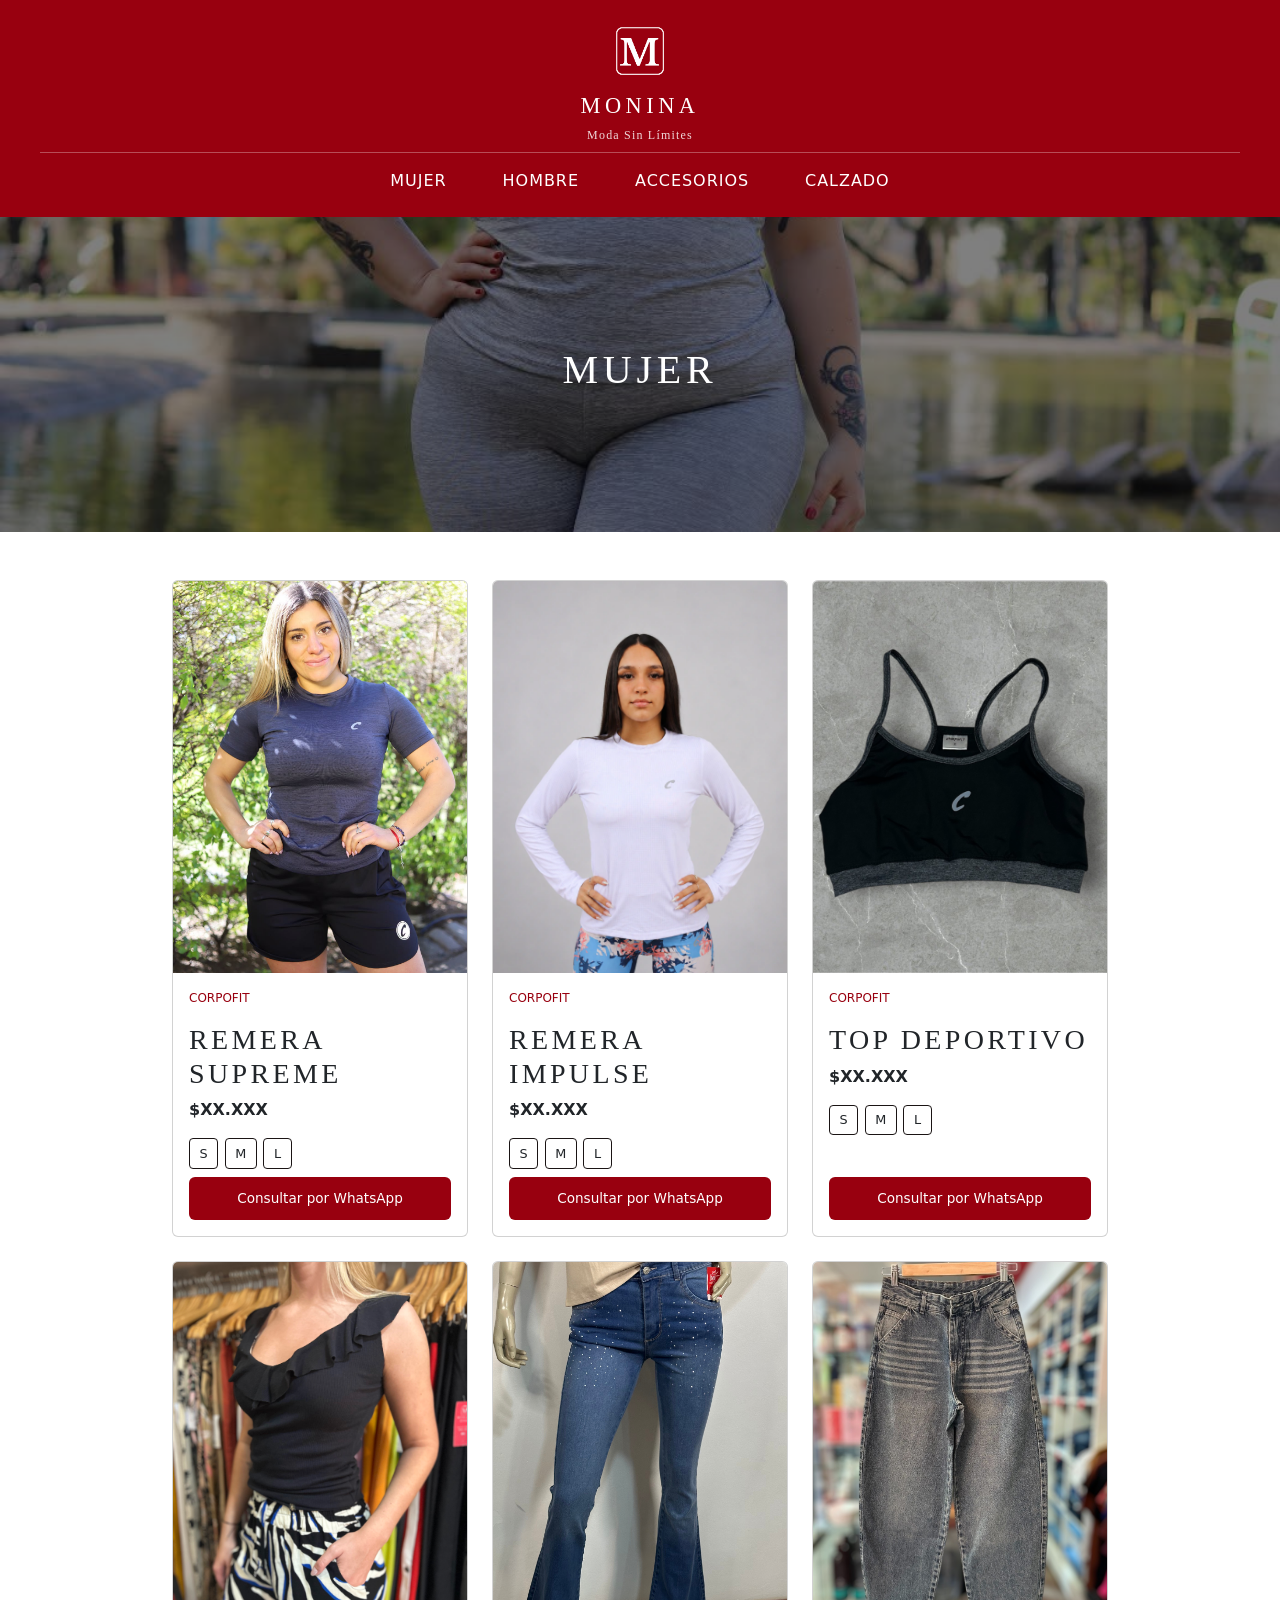
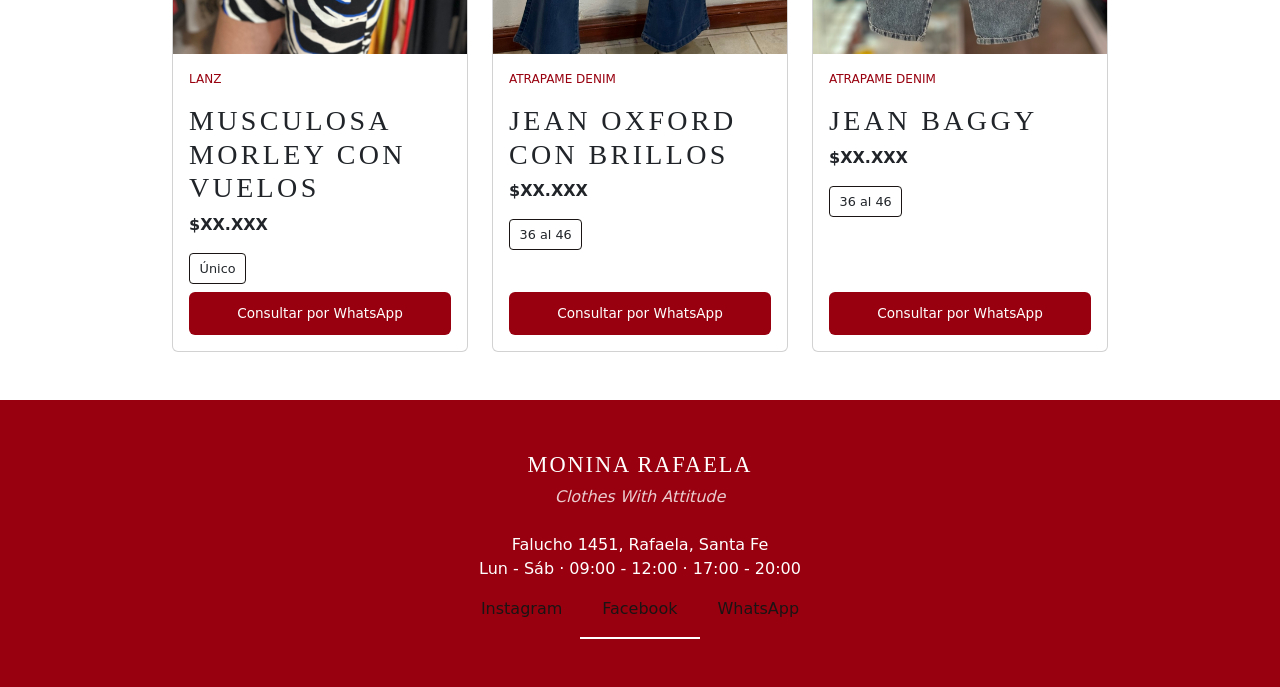
<file: TrabajoFinal/mujer.html>
<!DOCTYPE html>
<html lang="es">

<head>
    <meta charset="UTF-8">
    <meta name="viewport" content="width=device-width, initial-scale=1.0">
    <link href="https://cdn.jsdelivr.net/npm/bootstrap@5.3.3/dist/css/bootstrap.min.css" rel="stylesheet">
    <link rel="stylesheet" href="style.css">
    <title>Mujer - Monina Rafaela</title>
</head>

<body>
    <header class="site-header">
        <nav class="navbar navbar-expand-lg" data-bs-theme="dark">
            <a href="index.html" class="logo">
                <img src="img/logo.png" alt="Monina Rafaela">
                <span class="logo-name">MONINA</span>
                <span class="logo-tagline d-none d-lg-block">Moda Sin Límites</span>
            </a>
            <button class="navbar-toggler" type="button" data-bs-toggle="collapse" data-bs-target="#navMonina"
                aria-controls="navMonina" aria-expanded="false" aria-label="Abrir menú">
                <span class="navbar-toggler-icon"></span>
            </button>
            <div class="navbar-collapse collapse" id="navMonina">
                <ul class="navbar-nav">
                    <li class="nav-item"><a class="nav-link" href="mujer.html">MUJER</a></li>
                    <li class="nav-item"><a class="nav-link" href="hombre.html">HOMBRE</a></li>
                    <li class="nav-item"><a class="nav-link" href="accesorios.html">ACCESORIOS</a></li>
                    <li class="nav-item"><a class="nav-link" href="calzado.html">CALZADO</a></li>
                </ul>
            </div>
        </nav>
    </header>

    <main>
        <section class=" hero-panel hero-categoria hero-categoria-mujer">
            <div class="hero-content">
                <h1>Mujer</h1>
            </div>
        </section>

        <div class="productos-grid">
            <div class="card producto-card">
                <img src="img/nuevo1.jpeg" alt="Remera Supreme" class="card-img-top">
                <div class="card-body">
                    <p class="producto-marca">Corpofit</p>
                    <h3>Remera Supreme</h3>
                    <p class="producto-precio">$XX.XXX</p>
                    <div class="talles-lista">
                        <span class="talle">S</span>
                        <span class="talle">M</span>
                        <span class="talle">L</span>
                    </div>
                    <a href="https://wa.me/5493492315341?text=Hola!%20Quiero%20consultar%20por%20la%20Remera%20Supreme"
                        class="btn btn-consultar" target="_blank" rel="noopener">Consultar por WhatsApp</a>
                </div>
            </div>

            <div class="card producto-card">
                <img src="img/nuevo2.png" alt="Remera Impulse" class="card-img-top">
                <div class="card-body">
                    <p class="producto-marca">Corpofit</p>
                    <h3>Remera Impulse</h3>
                    <p class="producto-precio">$XX.XXX</p>
                    <div class="talles-lista">
                        <span class="talle">S</span>
                        <span class="talle">M</span>
                        <span class="talle">L</span>
                    </div>
                    <a href="https://wa.me/5493492315341?text=Hola!%20Quiero%20consultar%20por%20la%20Remera%20Impulse"
                        class="btn btn-consultar" target="_blank" rel="noopener">Consultar por WhatsApp</a>
                </div>
            </div>

            <div class="card producto-card">
                <img src="img/topCorpo.jpg" alt="Top Deportivo" class="card-img-top">
                <div class="card-body">
                    <p class="producto-marca">Corpofit</p>
                    <h3>Top Deportivo</h3>
                    <p class="producto-precio">$XX.XXX</p>
                    <div class="talles-lista">
                        <span class="talle">S</span>
                        <span class="talle">M</span>
                        <span class="talle">L</span>
                    </div>
                    <a href="https://wa.me/5493492315341?text=Hola!%20Quiero%20consultar%20por%20el%20Top%20Deportivo"
                        class="btn btn-consultar" target="_blank" rel="noopener">Consultar por WhatsApp</a>
                </div>
            </div>
            <div class="card producto-card">
                <img src="img/MusculosaMorleyVuelitos.jpg" alt="Musculosa Morley" class="card-img-top">
                <div class="card-body">
                    <p class="producto-marca">Lanz</p>
                    <h3>Musculosa Morley con Vuelos</h3>
                    <p class="producto-precio">$XX.XXX</p>
                    <div class="talles-lista">
                        <span class="talle">Único</span>
                    </div>
                    <a href="https://wa.me/5493492315341?text=Hola!%20Quiero%20consultar%20por%20la%20Musculosa%20Morley"
                        class="btn btn-consultar" target="_blank" rel="noopener">Consultar por WhatsApp</a>
                </div>
            </div>
            <div class="card producto-card">
                <img src="img/jeanOxford.png" alt="Jean OxFord" class="card-img-top">
                <div class="card-body">
                    <p class="producto-marca">Atrapame Denim</p>
                    <h3>Jean OxFord con brillos</h3>
                    <p class="producto-precio">$XX.XXX</p>
                    <div class="talles-lista">
                        <span class="talle"> 36 al 46 </span>
                    </div>
                    <a href="https://wa.me/5493492315341?text=Hola!%20Quiero%20consultar%20por%20el%20Jean%20OxFord%20brillos"
                        class="btn btn-consultar" target="_blank" rel="noopener">Consultar por WhatsApp</a>
                </div>
            </div>
            <div class="card producto-card">
                <img src="img/nuevo3.JPG" alt="Jean Baggy" class="card-img-top">
                <div class="card-body">
                    <p class="producto-marca">Atrapame Denim</p>
                    <h3>Jean Baggy</h3>
                    <p class="producto-precio">$XX.XXX</p>
                    <div class="talles-lista">
                        <span class="talle"> 36 al 46 </span>
                    </div>
                    <a href="https://wa.me/5493492315341?text=Hola!%20Quiero%20consultar%20por%20el%20Jean%20Baggy"
                        class="btn btn-consultar" target="_blank" rel="noopener">Consultar por WhatsApp</a>
                </div>
            </div>

        </div>

    </main>

    <footer class="site-footer">
        <div class="footer-content">
            <p class="footer-marca">Monina Rafaela</p>
            <p class="footer-slogan">Clothes With Attitude</p>

            <address class="footer-direccion">
                Falucho 1451, Rafaela, Santa Fe <br>
                Lun - Sáb · 09:00 - 12:00 · 17:00 - 20:00
            </address>

            <ul class="redes-lista footer-redes">
                <li>
                    <a href="https://instagram.com/monina_rafaela" target="_blank" rel="noopener"
                        aria-label="Instagram de Monina">Instagram</a>
                </li>
                <li>
                    <a href="https://www.facebook.com/moninaraf" target="_blank" rel="noopener"
                        aria-label="Facebook de Monina">Facebook</a>
                </li>
                <li>
                    <a href="https://wa.me/5493492315341" target="_blank" rel="noopener"
                        aria-label="WhatsApp de Monina">WhatsApp</a>
                </li>

            </ul>
        </div>
        <div class="footer-linea"></div>
    </footer>
    <script src="https://cdn.jsdelivr.net/npm/bootstrap@5.3.3/dist/js/bootstrap.bundle.min.js"></script>
</body>

</html>
</file>
<file: style.css>
:root {
    --borgona: #98000f;
    --blanco: #ffffff;
    --negro: #1a1414;
    --crema: #f7f3ef;
    --borgona-claro: #c4374a;
    --fuente-titulo: "Baskerville Old Face", "Baskervville", Georgia, serif;
}

.navbar {
    background-color: var(--borgona);
    padding: 1rem 2.5rem;
}

.logo {
    display: flex;
    flex-direction: column;
    align-items: center;
    color: var(--blanco);
    gap: 0.2rem;
}

.logo img {
    height: 80px;
    width: auto;
}

h1,
h2,
h3,
.descubri-tile span {
    font-family: "Baskerville Old Face", "Baskervville", Georgia, serif;
    text-transform: uppercase;
    letter-spacing: 0.12em;
}

.logo span {
    font-family: "Baskerville Old Face", "Baskervville", Georgia, serif;
}

.logo-name {
    font-size: 1.4rem;
    letter-spacing: 0.2em;
}

.logo-tagline {
    font-size: 0.75rem;
    letter-spacing: 0.1em;
    opacity: 0.85;
}

.navbar-nav .nav-link {
    color: var(--blanco) !important;
    letter-spacing: 0.06em;
}

.hero {
    display: grid;
    grid-template-columns: 1fr 1fr;
    min-height: 70vh;
}

.hero-panel {
    position: relative;
    display: flex;
    align-items: flex-end;
    padding: 2.5rem;
    color: white;
    background-size: cover;
    background-position: center;
    overflow: hidden;
    transition: background-size 0.4s ease;
}

.hero-panel:hover {
    background-size: 110%;
}

.hero-mujer {
    background-image: url(img/Mujer.jpeg);
    background-color: #990c0c;
}

.hero-hombre {
    background-image: url(img/hombre1.png);
    background-color: #000000;
}

.hero-content {
    position: relative;
}

.hero-panel::before {
    content: "";
    position: absolute;
    inset: 0;
    background-color: rgba(0, 0, 0, 0.5);
}

a {
    color: inherit;
    text-decoration: none;
}

.btn-outline-light-custom {
    display: inline-block;
    border: 1px solid white;
    color: white;
    padding: 0.6rem 1.6rem;
}

.btn-outline-light-custom:hover {
    background-color: white;
    color: black;
}

.descubri {
    padding: 4rem 2.5rem;
    background-color: var(--borgona);
    color: var(--blanco);
}

.descubri-heading {
    text-align: center;
    margin-bottom: 2.5rem;
}

.descubri-heading h2 {
    font-size: 2.5rem;
    text-transform: uppercase;
    letter-spacing: 0.1rem;
    color: var(--blanco);
}

.descubri-grid {
    display: grid;
    grid-template-columns: 1fr 1fr;
    gap: 3px;
    background-color: var(--borgona);
    border: 4px solid var(--blanco);
    border-radius: 1.5rem;
    overflow: hidden;
}

.descubri-tile {
    background-color: var(--blanco);
    min-height: 220px;
    display: flex;
    flex-direction: column;
    align-items: center;
    justify-content: center;
    text-align: center;
    color: var(--borgona);
    font-family: arial, sans-serif;
    font-size: 1.8rem;
    gap: 0.4rem;
    transition: background-color 0.2s ease, color 0.2s ease;
}

a.descubri-tile:hover {
    background-color: var(--borgona);
    color: var(--blanco);
}

.descubri-tile small {
    font-size: 0.9rem;
    opacity: 0.7;
}

.nuevo {
    padding: 4rem 2.5rem 0;
    background-color: var(--crema);
}

.nuevo-heading {
    text-align: center;
    margin-bottom: 2rem;
}

.nuevo-heading h2 {
    color: var(--borgona);
    font-size: 2.5rem;
}


.carousel-nuevo {
    max-width: 900px;
    margin: 0 auto;
}

.producto-slide {
    display: flex;
    flex-wrap: wrap;
    align-items: center;
    justify-content: center;
    gap: 2.5rem;
    padding: 1rem 5rem;
}

.producto-img {
    flex: 0 1 380px;
}

.producto-img img {
    width: 100%;
    aspect-ratio: 4 / 5;
    object-fit: cover;
    object-position: top;
}

.producto-info {
    flex: 1 1 250px;
}

.producto-marca {
    font-size: 0.75rem;
    text-transform: uppercase;
    color: var(--borgona);
}

.producto-info {
    flex: 1 1 250px;
}

.producto-info h3 {
    font-size: 1.6rem;
    margin: 0.5rem;
}

.producto-precio {
    font-weight: 600;
}

.btn-consultar {
    display: inline-block;
    background-color: var(--borgona);
    color: var(--blanco);
    padding: 0.65rem 1.4rem;
    font-size: 0.85rem;
    text-decoration: none;
    transition: background-color 0.2s ease;
}

.btn-consultar:hover {
    background-color: var(--negro);
    color: var(--blanco)
}

.carousel-control-prev-icon,
.carousel-control-next-icon {
    filter: invert(1);
    background-color: var(--negro);
    border-radius: 80%;
    padding: 0.8rem;
}

.carousel-control-prev,
.carousel-control-next {
    width: 4rem;
}

.moda-limites {
    background-color: var(--borgona);
    color: var(--blanco);
    display: flex;
    text-align: center;
    padding: 5rem 2rem;
}

.moda-limites-overlay {
    max-width: 640px;
    margin: 0 auto;
}

.moda-limites h2 {
    color: var(--blanco);
    font-size: 2.5rem;
    margin-bottom: 1rem;
}

.moda-frase {
    font-style: italic;
    font-size: 1.1rem;
    margin-bottom: 1rem;
}

.moda-texto {
    color: var(--blanco);
    opacity: 0.85;
    margin-bottom: 1.5rem;
}

.marcas {
    text-align: center;
    padding: 4rem 2rem;
}

.marcas h2 {
    font-size: 2rem;
    margin-bottom: 2rem;
    color: var(--borgona);
    font-weight: bold;
}

.marcas-lista {
    list-style: none;
    display: flex;
    flex-wrap: wrap;
    justify-content: center;
    gap: 2.5rem;
    padding: 0;
    margin: 0;
    font-family: var(--fuente-titulo);
    font-size: 1.2rem;
}

.sobre {
    display: grid;
    grid-template-columns: 1fr 1fr;
    min-height: 60vh;
    background-color: var(--crema);
}

.sobre-img {
    position: relative;
}

.sobre-img img {
    position: absolute;
    inset: 0;
    width: 100%;
    height: 100%;
    object-fit: cover;
    display: block;
}

.sobre-texto {
    display: flex;
    flex-direction: column;
    justify-content: center;
    padding: 3rem 4rem;
}

.sobre-texto h2 {
    font-size: 2rem;
    margin-bottom: 1rem;
    color: var(--borgona);
}

.sobre-texto p {
    max-width: 40ch;
    margin-bottom: 1.5rem;
}

.sobre-texto .btn-outline-dark-custom {
    align-self: flex-start;
    display: inline-block;
    border: 1px solid var(--negro);
    color: var(--negro);
    padding: 0.6rem 1.6rem;
}

.btn-outline-dark-custom:hover {
    background-color: var(--borgona);
    color: var(--blanco);
}

.encontranos {
    padding: 4.5rem 2.5rem;
    text-align: center;
}

.encontranos h2 {
    font-size: 2.5rem;
    margin-bottom: 1.5rem;
    color: var(--borgona);
}

.encontranos-grid {
    display: grid;
    grid-template-columns: 1.3fr 1fr;
    gap: 2.5rem;
    align-items: center;
    max-width: 900px;
    margin: 0 auto;
    text-align: left;
}

.encontranos-mapa {
    width: 100%;
    height: 320px;
    border: 0;
}

.encontranos-nombre {
    font-family: var(--fuente-titulo);
    font-size: 1.6rem;
    margin-bottom: 0.5rem;
    color: var(--borgona);
}

.redes-lista {
    list-style: none;
    padding: 0;
    display: flex;
    gap: 2.5rem;
    color: var(--negro);
}

.redes-lista a {
    transition: color 0.2s ease;
}

.redes-lista a:hover {
    color: var(--borgona);
}

.formulario-contacto {
    display: flex;
    flex-direction: column;
    gap: 0.4rem;
    font-family: var(--fuente-titulo);
}

.formulario-contacto input,
.formulario-contacto textarea {
    margin-bottom: 15px;
}

.encontranos-contacto {

    font-family: var(--fuente-titulo);
    font-size: 1.6rem;
    color: var(--borgona);
}

.formulario-contacto .btn-outline-dark-custom {
    border: 1px solid var(--negro);
}

.site-footer {
    background-color: var(--borgona);
    color: var(--blanco);
    text-align: center;
    padding: 3rem 2rem;
}

.faq {
    padding: 4rem 2.5rem;
    text-align: center;
    background-color: var(--crema);
}

.faq .accordion {
    max-width: 700px;
    margin: 0 auto;
    text-align: left;
}

.faq h2 {
    color: var(--borgona);
}

.accordion-button:not(.collapsed) {
    background-color: var(--crema);
    color: var(--borgona);
    box-shadow: none;
}

.accordion-button:focus {
    box-shadow: 0 0 0 2px var(--borgona);
}

.footer-marca {
    font-family: var(--fuente-titulo);
    font-size: 1.4rem;
    letter-spacing: 0.12rem;
    text-transform: uppercase;
    margin-bottom: 0.2rem;
}

.footer-slogan {
    font-style: italic;
    opacity: 0.8;
    margin-bottom: 1.5rem;
}

.footer-nav {
    list-style: none;
    padding: 0;
    display: flex;
    flex-wrap: wrap;
    justify-content: center;
    gap: 1.5rem;
    margin-bottom: 1.5rem;
}

.footer-nav a {
    transition: color 0.2s ease;
}

.footer-nav a:hover {
    color: var(--negro);
}

.footer-ubicacion {
    opacity: 0.8;
    font-size: 0.8rem;
    margin-bottom: 1.5rem;
}

.footer-linea {
    height: 2px;
    background-color: var(--blanco);
    max-width: 120px;
    margin: 0 auto;
}

/*=======CSS CATEGORIAS=====*/

.hero-categoria {
    min-height: 35vh;
    align-items: center;
    justify-content: center;
}

.hero-categoria-mujer {
    background-image: url(img/hero-mujer.jpeg);
}

.hero-categoria-hombre {
    background-image: url(img/Hombre.jpeg);
}

.hero-categoria-calzado {
    background-image: url(img/hero-calzado.JPG);
}

.hero-categoria-accesorios {
    background-image: url(img/hero-accesorios.JPG);
}

.producto-card .card-img-top {
    aspect-ratio: 3 / 4;
    object-fit: cover;
}

.calzado-card .card-img-top {
    aspect-ratio: 4/3;
}

.productos-grid {
    display: grid;
    grid-template-columns: repeat(auto-fit, minmax(220px, 1fr));
    gap: 1.5rem;
    max-width: 1000px;
    margin: 0 auto;
    padding: 3rem 2rem;
}

.producto-card {
    display: flex;
    flex-direction: column;
    height: 100%;
}

.producto-card .card-body {
    display: flex;
    flex-direction: column;
    flex: 1;
}

.producto-card .btn-consultar {
    margin-top: auto;
}

.footer-redes {
    justify-content: center;
}

.footer-redes a:hover {
    color: var(--blanco);
}

.talles-lista {
    display: flex;
    gap: 0.4rem;
    margin-bottom: 0.5rem;
    flex-wrap: wrap;
}

.talle {
    display: inline-block;
    border: 1px solid var(--negro);
    padding: 0.3rem 0.6rem;
    font-size: 0.8rem;
    border-radius: 4px;
    transition: border-color 0.2s ease;
}

.talle:hover {
    border-color: var(--borgona);
}

/* ===== Utilidades ===== */
.oculto { display: none !important; }

/* ===== Herramientas del catálogo ===== */
.herramientas {
    display: flex;
    flex-wrap: wrap;
    align-items: center;
    gap: 1rem;
    max-width: 1000px;
    margin: 2rem auto 0;
    padding: 0 2rem;
}

.herramientas input[type="search"] {
    flex: 1 1 240px;
    padding: 0.55rem 0.9rem;
    border: 1px solid var(--negro);
}

.btn-filtro {
    background: transparent;
    border: 1px solid var(--borgona);
    color: var(--borgona);
    padding: 0.55rem 1.2rem;
    transition: background-color 0.2s ease, color 0.2s ease;
}

.btn-filtro:hover,
.btn-filtro.activo {
    background-color: var(--borgona);
    color: var(--blanco);
}

.cotizacion { margin: 0; font-size: 0.85rem; }
.cotizacion.cargando { opacity: 0.6; font-style: italic; }
.cotizacion.error { color: var(--borgona); }

.sin-resultados { text-align: center; padding: 2rem; }

/* ===== Etiquetas y precios ===== */
.producto-card { position: relative; }

.etiqueta {
    position: absolute;
    top: 0.75rem;
    left: 0.75rem;
    z-index: 1;
    padding: 0.3rem 0.7rem;
    font-size: 0.8rem;
    font-weight: 700;
    letter-spacing: 0.05em;
    text-transform: uppercase;
    background-color: var(--borgona);
    color: var(--blanco);
}

.etiqueta-ultimos { background-color: #d98e04; }

.producto-precio del { opacity: 0.55; margin-right: 0.4rem; }
.producto-precio ins { text-decoration: none; color: var(--borgona); font-size: 1.15em; }

.precio-usd { font-size: 0.8rem; opacity: 0.7; margin-bottom: 0.4rem; }

.promo-texto {
    font-size: 0.75rem;
    font-weight: 600;
    color: var(--borgona);
    margin-bottom: 0.5rem;
}

/* ===== Validación del formulario ===== */
.formulario-contacto input.invalido,
.formulario-contacto textarea.invalido {
    border: 2px solid var(--borgona);
}

.error-campo {
    color: var(--borgona);
    font-size: 0.85rem;
    margin: -10px 0 12px;
}

.exito { color: #2e7d32; font-weight: 600; }

.ofertas {
    padding: 4rem 2.5rem 0;
}

.ofertas .productos-grid {
    padding-top: 0;
}


@media (min-width: 992px) {
    .navbar {
        flex-direction: column;
    }

    .navbar-collapse {
        border-top: 1px solid rgba(255, 255, 255, 0.3);
        margin-top: 0.5rem;
        padding-top: 0.5rem;
        width: 100%;
        justify-content: center;
    }

    .navbar-nav {
        justify-content: center;
        gap: 2.5rem;
    }
}

@media (max-width: 767px) {

    .descubri-grid {
        grid-template-columns: repeat(2, 1fr);
    }

    .descubri-tile {
        min-height: 160px;
        font-size: 1.3rem;
    }

    .descubri-tile small {
        font-size: 0.75rem;
    }

    .descubri-tile-accesorios {
        font-size: 0.9rem;
        line-height: 1.2;
    }

    .sobre {
        grid-template-columns: 1fr;
    }

    .sobre-img {
        min-height: 260px;
    }

    .sobre-texto {
        padding: 2.5rem 1.5rem;
    }

    .encontranos-grid {
        grid-template-columns: 1fr;
    }

    .encontranos h2 {
        font-size: 2rem;
        text-align: center;
    }

    .productos-grid {
        grid-template-columns: repeat(auto-fit, minmax(140px, 1fr));
    }

    .producto-card h3 {
        font-size: 1rem;
        line-height: 1.2;
        min-height: 2.6em;
    }
}
</file>
<file: TrabajoFinal/style.css>
:root {
    --borgona: #98000f;
    --blanco: #ffffff;
    --negro: #1a1414;
    --crema: #f7f3ef;
    --borgona-claro: #c4374a;
    --fuente-titulo: "Baskerville Old Face", "Baskervville", Georgia, serif;
}

.navbar {
    background-color: var(--borgona);
    padding: 1rem 2.5rem;
}

.logo {
    display: flex;
    flex-direction: column;
    align-items: center;
    color: var(--blanco);
    gap: 0.2rem;
}

.logo img {
    height: 70px;
    width: auto;
}

h1,
h2,
h3,
.descubri-tile span {
    font-family: "Baskerville Old Face", "Baskervville", Georgia, serif;
    text-transform: uppercase;
    letter-spacing: 0.12em;
}

.logo span {
    font-family: "Baskerville Old Face", "Baskervville", Georgia, serif;
}

.logo-name {
    font-size: 1.4rem;
    letter-spacing: 0.2em;
}

.logo-tagline {
    font-size: 0.75rem;
    letter-spacing: 0.1em;
    opacity: 0.85;
}

.navbar-nav .nav-link {
    color: var(--blanco) !important;
    letter-spacing: 0.06em;
}

.hero {
    display: grid;
    grid-template-columns: 1fr 1fr;
    min-height: 70vh;
}

.hero-panel {
    position: relative;
    display: flex;
    align-items: flex-end;
    padding: 2.5rem;
    color: white;
    background-size: cover;
    background-position: center;
    overflow: hidden;
    transition: background-size 0.4s ease;
}

.hero-panel:hover {
    background-size: 110%;
}

.hero-mujer {
    background-image: url(img/Mujer.jpeg);
    background-color: #990c0c;
}

.hero-hombre {
    background-image: url(img/hombre1.png);
    background-color: #000000;
}

.hero-content {
    position: relative;
}

.hero-panel::before {
    content: "";
    position: absolute;
    inset: 0;
    background-color: rgba(0, 0, 0, 0.5);
}

a {
    color: inherit;
    text-decoration: none;
}

.btn-outline-light-custom {
    display: inline-block;
    border: 1px solid white;
    color: white;
    padding: 0.6rem 1.6rem;
}

.btn-outline-light-custom:hover {
    background-color: white;
    color: black;
}

.descubri {
    padding: 4rem 2.5rem;
    background-color: var(--borgona);
    color: var(--blanco);
}

.descubri-heading {
    text-align: center;
    margin-bottom: 2.5rem;
}

.descubri-heading h2 {
    font-size: 2.5rem;
    text-transform: uppercase;
    letter-spacing: 0.1rem;
    color: var(--blanco);
}

.descubri-grid {
    display: grid;
    grid-template-columns: 1fr 1fr;
    gap: 3px;
    background-color: var(--borgona);
    border: 4px solid var(--blanco);
    border-radius: 1.5rem;
    overflow: hidden;
}

.descubri-tile {
    background-color: var(--blanco);
    min-height: 220px;
    display: flex;
    flex-direction: column;
    align-items: center;
    justify-content: center;
    text-align: center;
    color: var(--borgona);
    font-family: arial, sans-serif;
    font-size: 1.8rem;
    gap: 0.4rem;
    transition: background-color 0.2s ease, color 0.2s ease;
}

a.descubri-tile:hover {
    background-color: var(--borgona);
    color: var(--blanco);
}

.descubri-tile small {
    font-size: 0.9rem;
    opacity: 0.7;
}

.nuevo {
    padding: 4rem 2.5rem 0;
}

.nuevo-heading {
    text-align: center;
    margin-bottom: 2rem;
}

.nuevo-heading h2 {
    color: var(--borgona);
    font-size: 2.5rem;
}


.carousel-nuevo {
    max-width: 900px;
    margin: 0 auto;
}

.producto-slide {
    display: flex;
    flex-wrap: wrap;
    align-items: center;
    justify-content: center;
    gap: 2.5rem;
    padding: 1rem 5rem;
}

.producto-img {
    flex: 0 1 380px;
}

.producto-img img {
    width: 100%;
    aspect-ratio: 4 / 5;
    object-fit: cover;
    object-position: top;
}

.producto-info {
    flex: 1 1 250px;
}

.producto-marca {
    font-size: 0.75rem;
    text-transform: uppercase;
    color: var(--borgona);
}

.producto-info {
    flex: 1 1 250px;
}

.producto-info h3 {
    font-size: 1.6rem;
    margin: 0.5rem;
}

.producto-precio {
    font-weight: 600;
}

.btn-consultar {
    display: inline-block;
    background-color: var(--borgona);
    color: var(--blanco);
    padding: 0.65rem 1.4rem;
    font-size: 0.85rem;
    text-decoration: none;
    transition: background-color 0.2s ease;
}

.btn-consultar:hover {
    background-color: var(--negro);
    color: var(--blanco)
}

.carousel-control-prev-icon,
.carousel-control-next-icon {
    filter: invert(1);
    background-color: var(--negro);
    border-radius: 80%;
    padding: 0.8rem;
}

.carousel-control-prev,
.carousel-control-next {
    width: 4rem;
}

.moda-limites {
    background-color: var(--borgona);
    color: var(--blanco);
    display: flex;
    text-align: center;
    padding: 5rem 2rem;
}

.moda-limites-overlay {
    max-width: 640px;
    margin: 0 auto;
}

.moda-limites h2 {
    color: var(--blanco);
    font-size: 2.5rem;
    margin-bottom: 1rem;
}

.moda-frase {
    font-style: italic;
    font-size: 1.1rem;
    margin-bottom: 1rem;
}

.moda-texto {
    color: var(--blanco);
    opacity: 0.85;
    margin-bottom: 1.5rem;
}

.marcas {
    text-align: center;
    padding: 4rem 2rem;
}

.marcas h2 {
    font-size: 2rem;
    margin-bottom: 2rem;
    color: var(--borgona);
    font-weight: bold;
}

.marcas-lista {
    list-style: none;
    display: flex;
    flex-wrap: wrap;
    justify-content: center;
    gap: 2.5rem;
    padding: 0;
    margin: 0;
    font-family: var(--fuente-titulo);
    font-size: 1.2rem;
}

.sobre {
    display: grid;
    grid-template-columns: 1fr 1fr;
    min-height: 60vh;
    background-color: var(--crema);
}

.sobre-img {
    position: relative;
}

.sobre-img img {
    position: absolute;
    inset: 0;
    width: 100%;
    height: 100%;
    object-fit: cover;
    display: block;
}

.sobre-texto {
    display: flex;
    flex-direction: column;
    justify-content: center;
    padding: 3rem 4rem;
}

.sobre-texto h2 {
    font-size: 2rem;
    margin-bottom: 1rem;
}

.sobre-texto p {
    max-width: 40ch;
    margin-bottom: 1.5rem;
}

.sobre-texto .btn-outline-dark-custom {
    align-self: flex-start;
    display: inline-block;
    border: 1px solid var(--negro);
    color: var(--negro);
    padding: 0.6rem 1.6rem;
}

.btn-outline-dark-custom:hover {
    background-color: var(--negro);
    color: var(--blanco);
}

.encontranos {
    padding: 4.5rem 2.5rem;
    text-align: center;
}

.encontranos h2 {
    font-size: 2.5rem;
    margin-bottom: 1.5rem;
}

.encontranos-grid {
    display: grid;
    grid-template-columns: 1.3fr 1fr;
    gap: 2.5rem;
    align-items: center;
    max-width: 900px;
    margin: 0 auto;
    text-align: left;
}

.encontranos-mapa {
    width: 100%;
    height: 320px;
    border: 0;
}

.encontranos-nombre {
    font-family: var(--fuente-titulo);
    font-size: 1.6rem;
    margin-bottom: 0.5rem;
}

.redes-lista {
    list-style: none;
    padding: 0;
    display: flex;
    gap: 2.5rem;
    color: var(--negro);
}

.redes-lista a {
    transition: color 0.2s ease;
}

.redes-lista a:hover {
    color: var(--borgona);
}

.site-footer {
    background-color: var(--borgona);
    color: var(--blanco);
    text-align: center;
    padding: 3rem 2rem;
}

.faq {
    padding: 4rem 2.5rem;
    text-align: center;
    background-color: var(--crema);
}

.faq .accordion {
    max-width: 700px;
    margin: 0 auto;
    text-align: left;
}

.faq h2{
    color: var(--borgona);
}

.accordion-button:not(.collapsed) {
    background-color: var(--crema);
    color: var(--borgona);
    box-shadow: none;
}

.accordion-button:focus {
    box-shadow: 0 0 0 2px var(--borgona);
}

.footer-marca {
    font-family: var(--fuente-titulo);
    font-size: 1.4rem;
    letter-spacing: 0.12rem;
    text-transform: uppercase;
    margin-bottom: 0.2rem;
}

.footer-slogan {
    font-style: italic;
    opacity: 0.8;
    margin-bottom: 1.5rem;
}

.footer-nav {
    list-style: none;
    padding: 0;
    display: flex;
    flex-wrap: wrap;
    justify-content: center;
    gap: 1.5rem;
    margin-bottom: 1.5rem;
}

.footer-nav a {
    transition: color 0.2s ease;
}

.footer-nav a:hover {
    color: var(--negro);
}

.footer-ubicacion {
    opacity: 0.8;
    font-size: 0.8rem;
    margin-bottom: 1.5rem;
}

.footer-linea {
    height: 2px;
    background-color: var(--blanco);
    max-width: 120px;
    margin: 0 auto;
}

/*=======CSS CATEGORIAS=====*/

.hero-categoria {
    min-height: 35vh;
    align-items: center;
    justify-content: center;
}

.hero-categoria-mujer{
    background-image: url(img/hero-mujer.jpeg);
}

.hero-categoria-hombre{
    background-image: url(img/Hombre.jpeg);
}

.hero-categoria-calzado{
    background-image: url(img/hero-calzado.JPG);
}

.hero-categoria-accesorios{
    background-image: url(img/hero-accesorios.JPG);
}

.producto-card .card-img-top {
    aspect-ratio: 3 / 4;
    object-fit: cover;
}

.calzado-card .card-img-top{
    aspect-ratio: 4/3;
}

.productos-grid {
    display: grid;
    grid-template-columns: repeat(auto-fit, minmax(220px, 1fr));
    gap: 1.5rem;
    max-width: 1000px;
    margin: 0 auto;
    padding: 3rem 2rem;
}

.producto-card {
    display: flex;
    flex-direction: column;
    height: 100%;
}

.producto-card .card-body {
    display: flex;
    flex-direction: column;
    flex: 1;
}

.producto-card .btn-consultar {
    margin-top: auto;
}

.footer-redes {
    justify-content: center;
}

.footer-redes a:hover {
    color: var(--blanco);
}

.talles-lista {
    display: flex;
    gap: 0.4rem;
    margin-bottom: 0.5rem;
}

.talle {
    display: inline-block;
    border: 1px solid var(--negro);
    padding: 0.3rem 0.6rem;
    font-size: 0.8rem;
    border-radius: 4px;
    transition: border-color 0.2s ease;
}

.talle:hover {
    border-color: var(--borgona);
}




@media (min-width: 992px) {
    .navbar {
        flex-direction: column;
    }

    .navbar-collapse {
        border-top: 1px solid rgba(255, 255, 255, 0.3);
        margin-top: 0.5rem;
        padding-top: 0.5rem;
        width: 100%;
        justify-content: center;
    }

    .navbar-nav {
        justify-content: center;
        gap: 2.5rem;
    }
}

@media (max-width: 767px) {

    .descubri-grid {
        grid-template-columns: 1fr;
    }

    .sobre {
        grid-template-columns: 1fr;
    }

    .sobre-img {
        min-height: 260px;
    }

    .sobre-texto {
        padding: 2.5rem 1.5rem;
    }

    .encontranos-grid {
        grid-template-columns: 1fr;
    }

    .productos-grid {
        grid-template-columns: repeat(auto-fit, minmax(140px, 1fr));
    }
}
</file>
